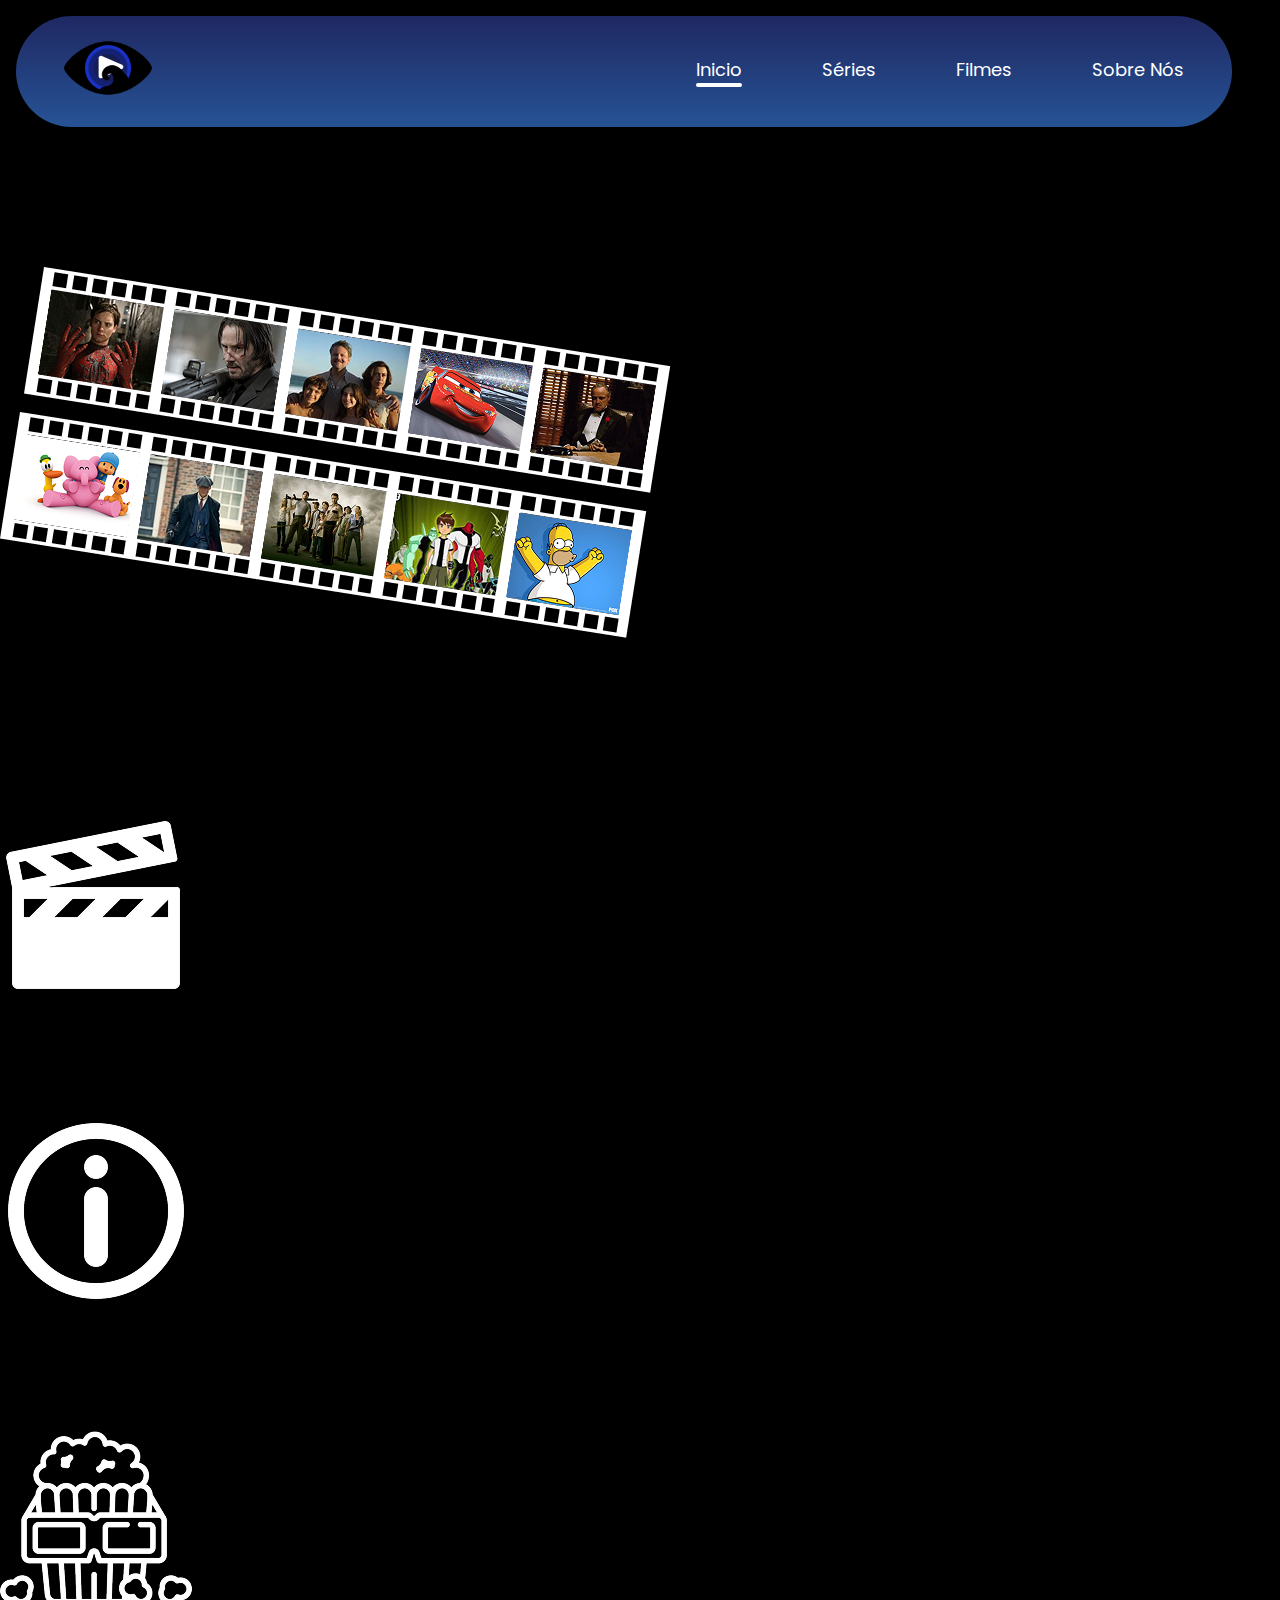
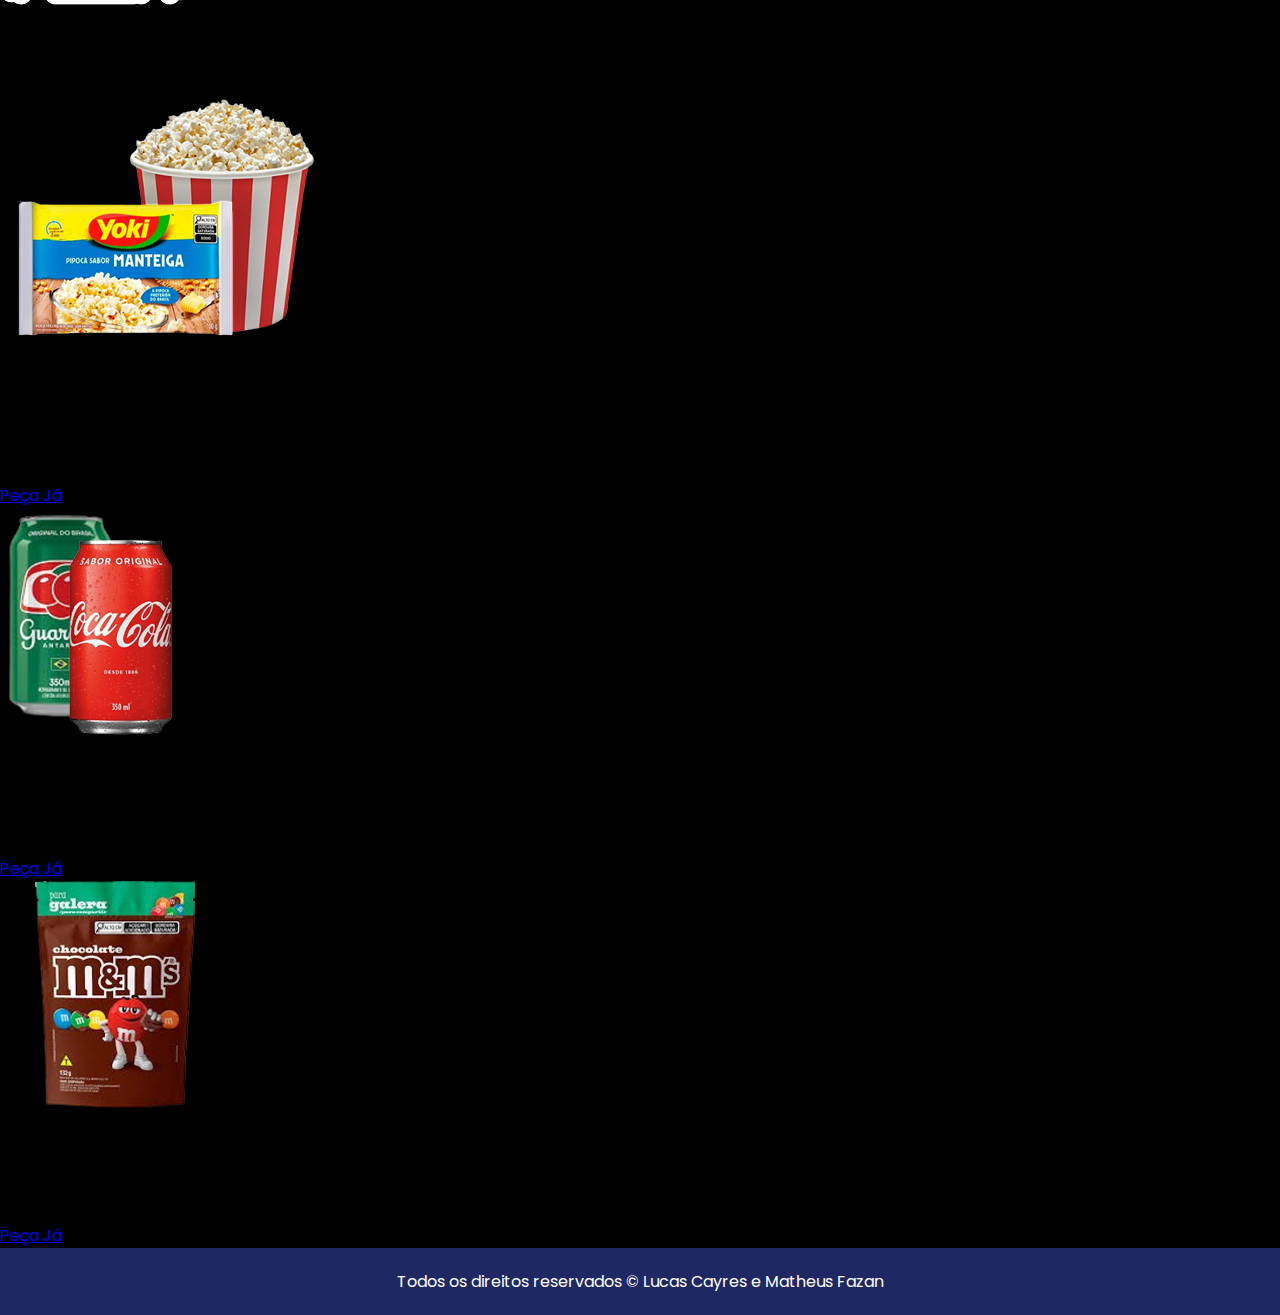
<file: index.html>
<!DOCTYPE html>
<html lang="pt-br">
<head>
    <meta charset="UTF-8">
    <meta name="viewport" content="width=device-width, initial-scale=1.0">
    <link rel="shortcut icon" type="image/x-icon" href="/assets/svg/logo_cayresFlix.svg">
    <link rel="stylesheet" href="assets/css/global.css">
    <link rel="stylesheet" href="assets/css/header.css">
    <link rel="stylesheet" href="assets/css/footer.css">
    <link rel="stylesheet" href="style.css">

    <title>Cayres Flix</title>
</head>
<body>
    <header>
        <a href="index.html">
            <img src="assets/svg/logo_cayresFlix.svg" alt="Logo">
        </a>
        <nav>
            <ul>
                <li>
                    <a href="index.html">Inicio</a>
                    <div></div>
                </li>
                <li>
                    <a href="series/catalagoSeries.html">Séries</a>
                </li>
                <li>
                    <a href="filmes/catalagoFilmes.html">Filmes</a>
                </li>
                <li>
                    <a href="sobreNos/sobreNos.html">Sobre Nós</a>
                </li>
            </ul>
        </nav>
    </header>
    <main>
        <article id="principal-incio">
            <div>
                <h1>Cayres Flix</h1>
                <p>Esteja submerso nas melhores informações sobre o seus filmes favoritos, e eleve a sua experiência para outro nível.</p>
            </div>
            <img src="assets/img/inicio/principal-incio.png" alt="Imagem de catalago">
        </article>
        <article id="saiba-sobre">
            <div>
                <h2>Saiba Sobre</h2>
            </div>
            <div id="cards-saiba-sobre">
                <section>
                    <h3>Melhores Filmes</h3>
                    <p>Tenha as informações mais relevantes dos seus filmes favoritos e mais assistidos.</p>
                    <img src="assets/img/inicio/melhores-filmes.png" alt="melhores-filmes">
                </section>
                <section>
                    <h3>Informações de Qualidade</h3>
                    <p>Fique por dentro de todas as informações que você precisa sobre os seus filmes favoritos.</p>
                    <img src="assets/img/inicio/informacao-qualidade.png" alt="informacao-qualidade">
                </section>
                <section>
                    <h3>Melhores Produtos</h3>
                    <p>Tenha as melhores recomendações de produtos para a melhor experiência possível.</p>
                    <img src="assets/img/inicio/melhores-produtos.png" alt="melhores-produtos">
                </section>
            </div>
        </article>
        <article id="produtos-recomendados">
            <div>
                <h2>Produtos Recomendados</h2>
            </div>
            <div id="cards-produtos-recomendados">
                <section>
                    <div>
                        <img src="assets/img/inicio/produto-pipoca.png" alt="produto-pipoca">
                    </div>
                        <h4>Pipoca - 100g</h4>
                        <p>R$4,79</p>
                        <a href="https://soudaki.com/shop/search/?q=pipoca" target="_blank">Peça Já</a>
                </section>
                <section>
                    <div>
                        <img src="assets/img/inicio/produto-refrigerante.png" alt="produto-refrigerante">
                    </div>
                        <h4>Refrigerante - 350ml</h4>
                        <p>R$3,79</p>
                        <a href="https://soudaki.com/shop/search/?q=refrigerante%20lata" target="_blank">Peça Já</a>
                </section>
                <section>
                    <div>
                        <img src="assets/img/inicio/produto-mem.png" alt="produto-mem">
                    </div>
                        <h4>M&M - 132g</h4>
                        <p>R$18,79</p>
                        <a href="https://soudaki.com/shop/search/?q=m&m" target="_blank">Peça Já</a>
                </section>
            </div>
        </article>
    </main>
    <footer>
        <p>Todos os direitos reservados © Lucas Cayres e Matheus Fazan</p> 
    </footer>
</body>
</html>
</file>
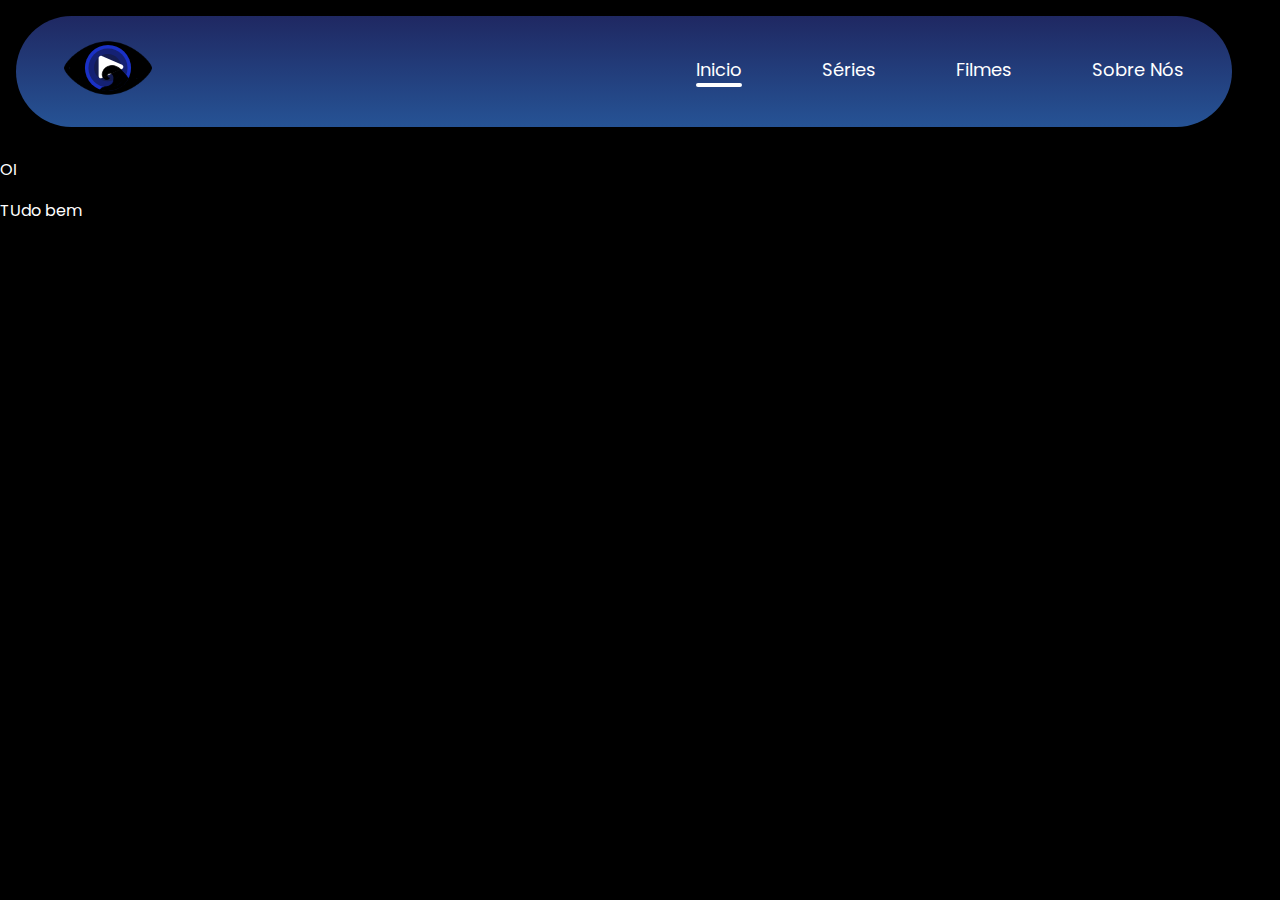
<file: filmes/calagoFilmes.html>
<!DOCTYPE html>
<html lang="pt-br">
<head>
    <meta charset="UTF-8">
    <meta name="viewport" content="width=device-width, initial-scale=1.0">
    
    <link rel="stylesheet" href="../assets/css/global.css">
    <link rel="stylesheet" href="../assets/css/header.css">


    <title>Filmes - Cayres Flix</title>
</head>
<body>
    <header>
        <a href="index.html">
            <img src="../assets/svg/logo_cayresFlix.svg" alt="">
        </a>
        <nav>
            <ul>
                <li>
                    <a href="index.html">Inicio</a>
                    <div></div>
                </li>
                <li>
                    <a href="">Séries</a>
                </li>
                <li>
                    <a href="">Filmes</a>
                </li>
                <li>
                    <a href="">Sobre Nós</a>
                </li>
            </ul>
        </nav>
    </header>
    <div><p style="color: white;">OI</p></div>
    <div><p style="color: white;">TUdo bem</p></div>
</body>
</html>
</file>
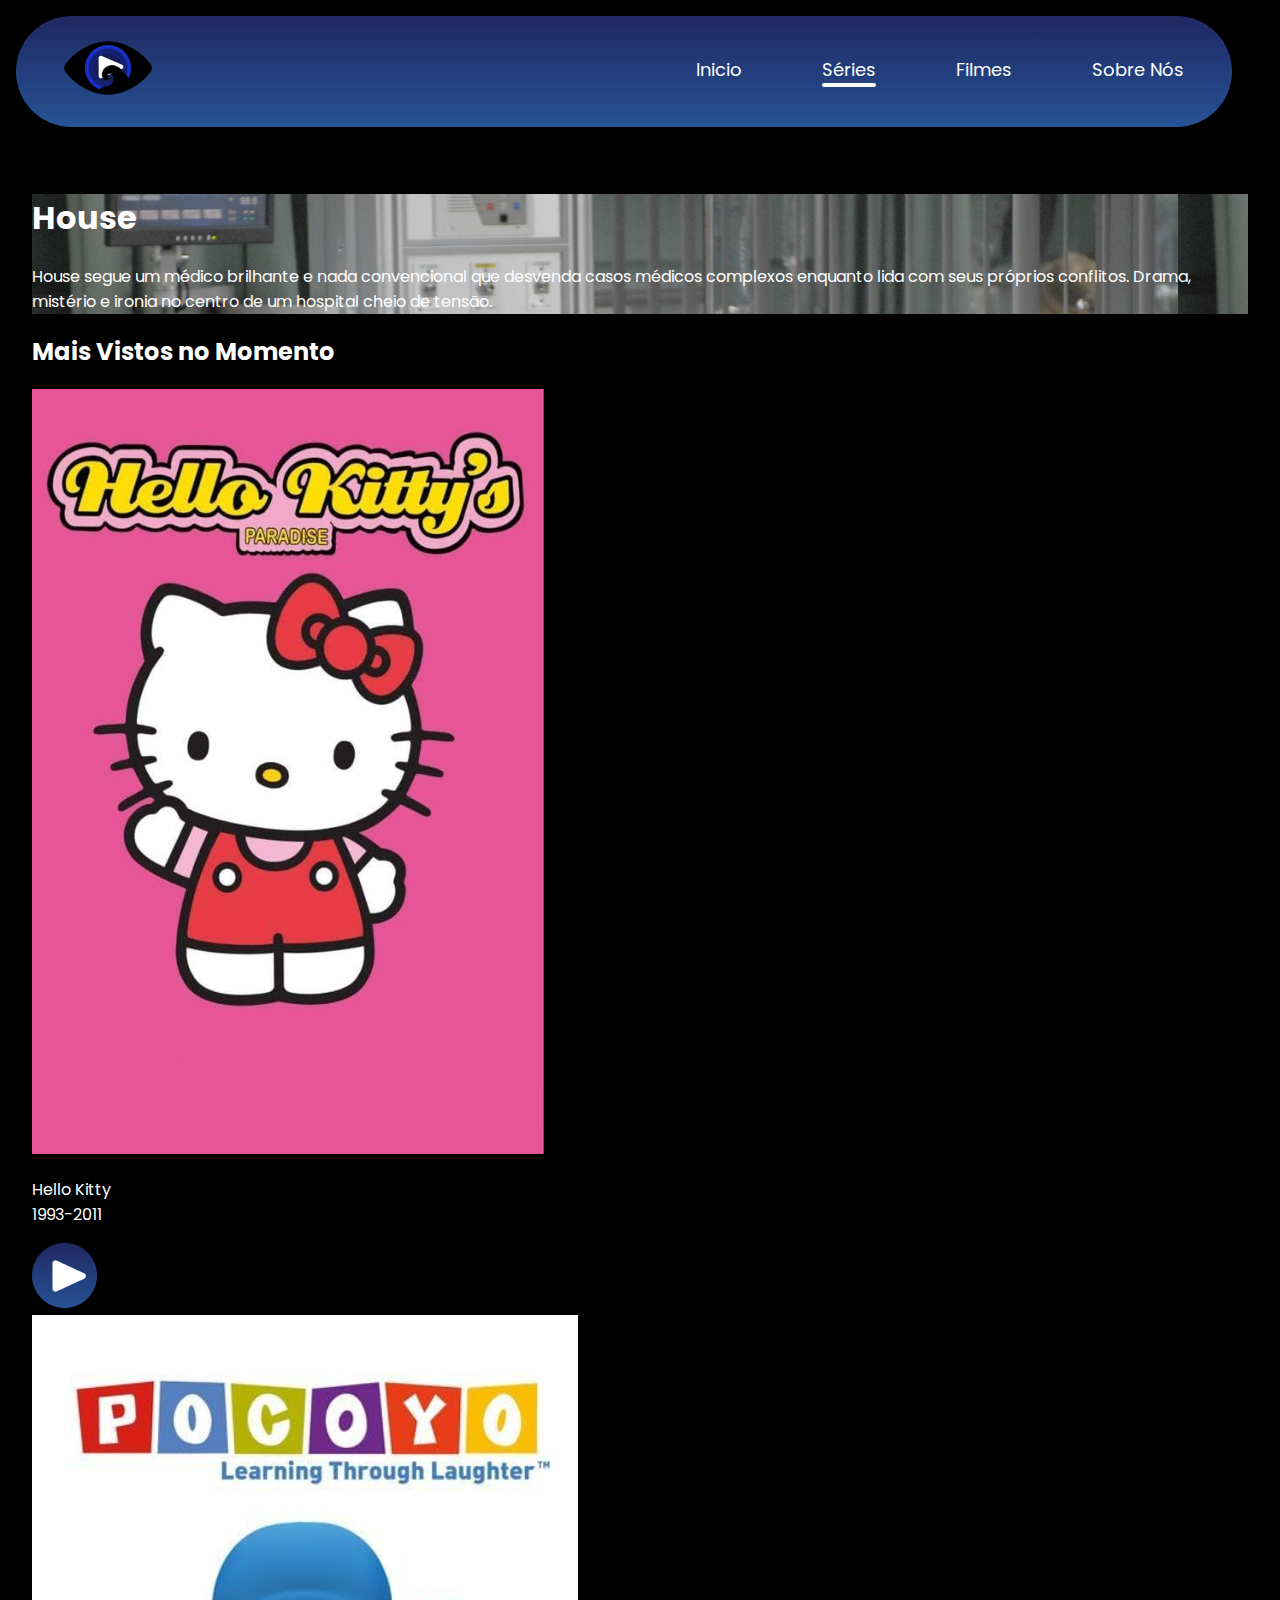
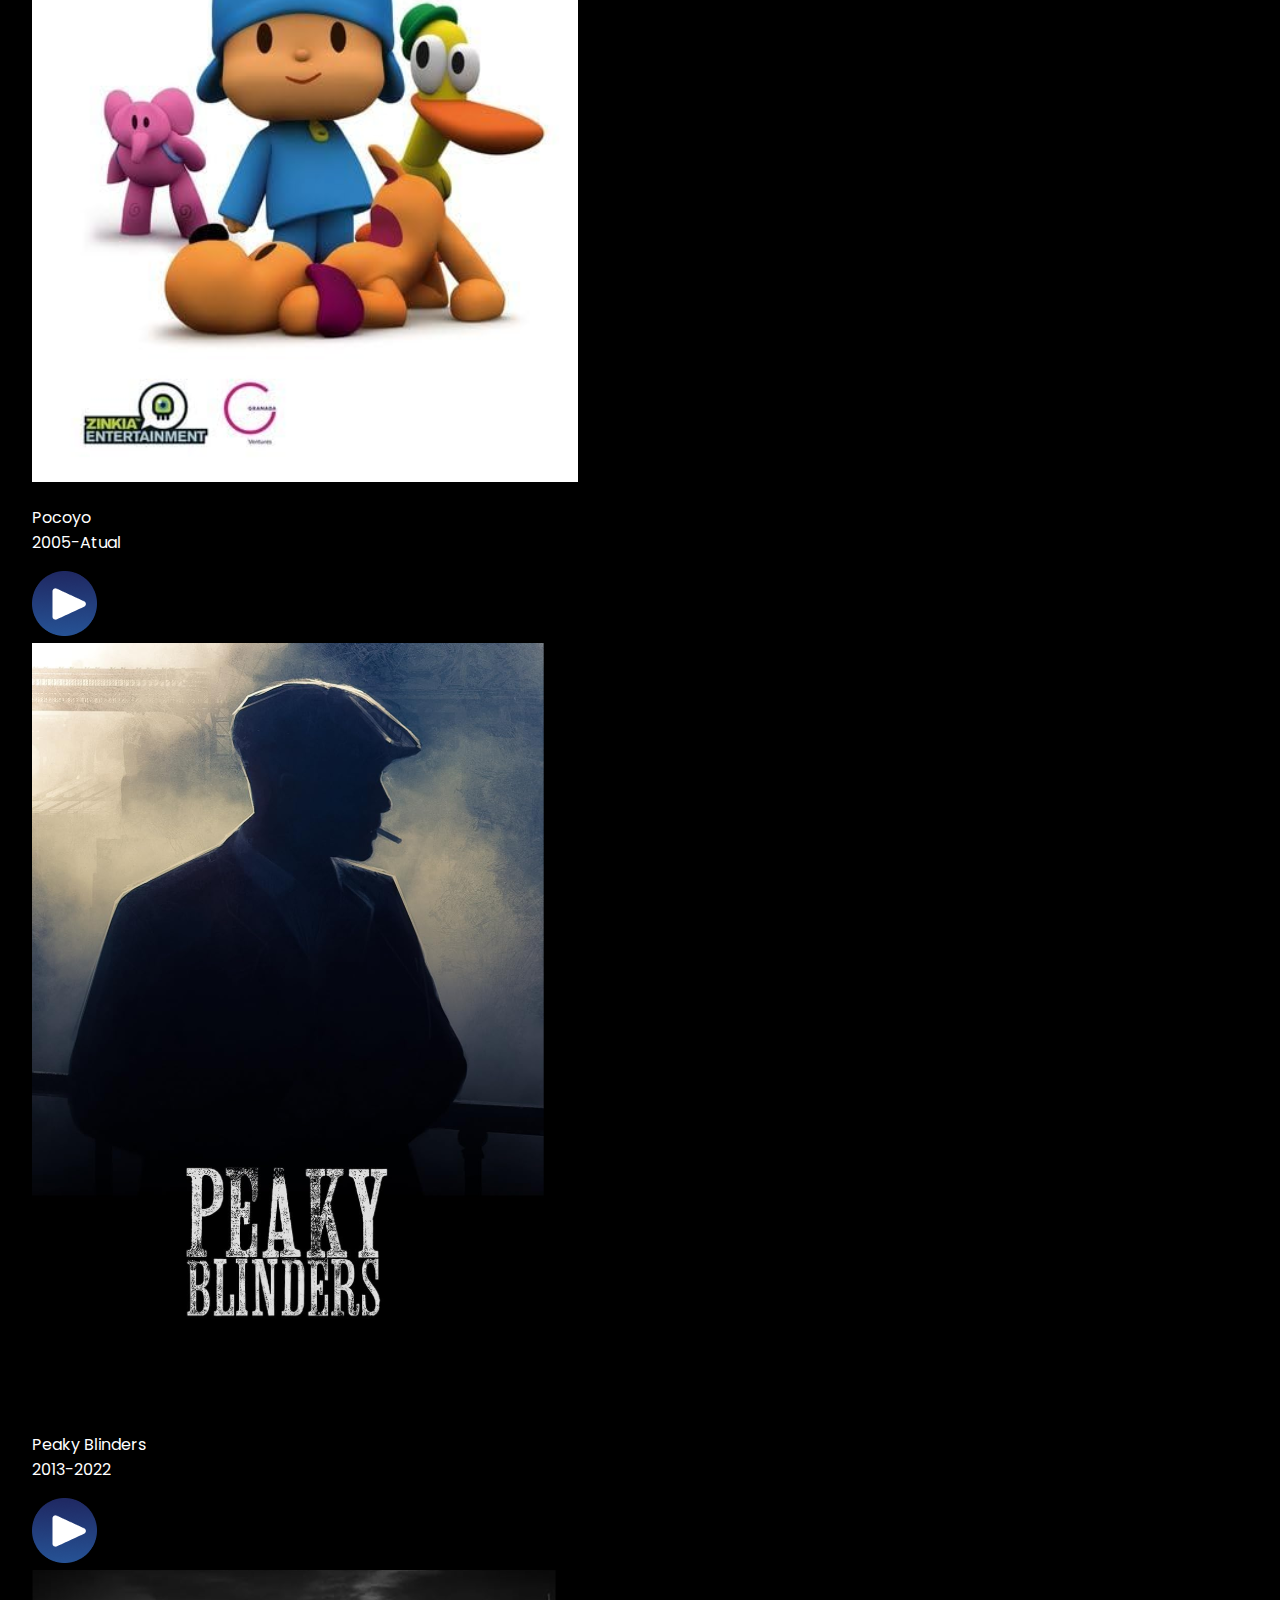
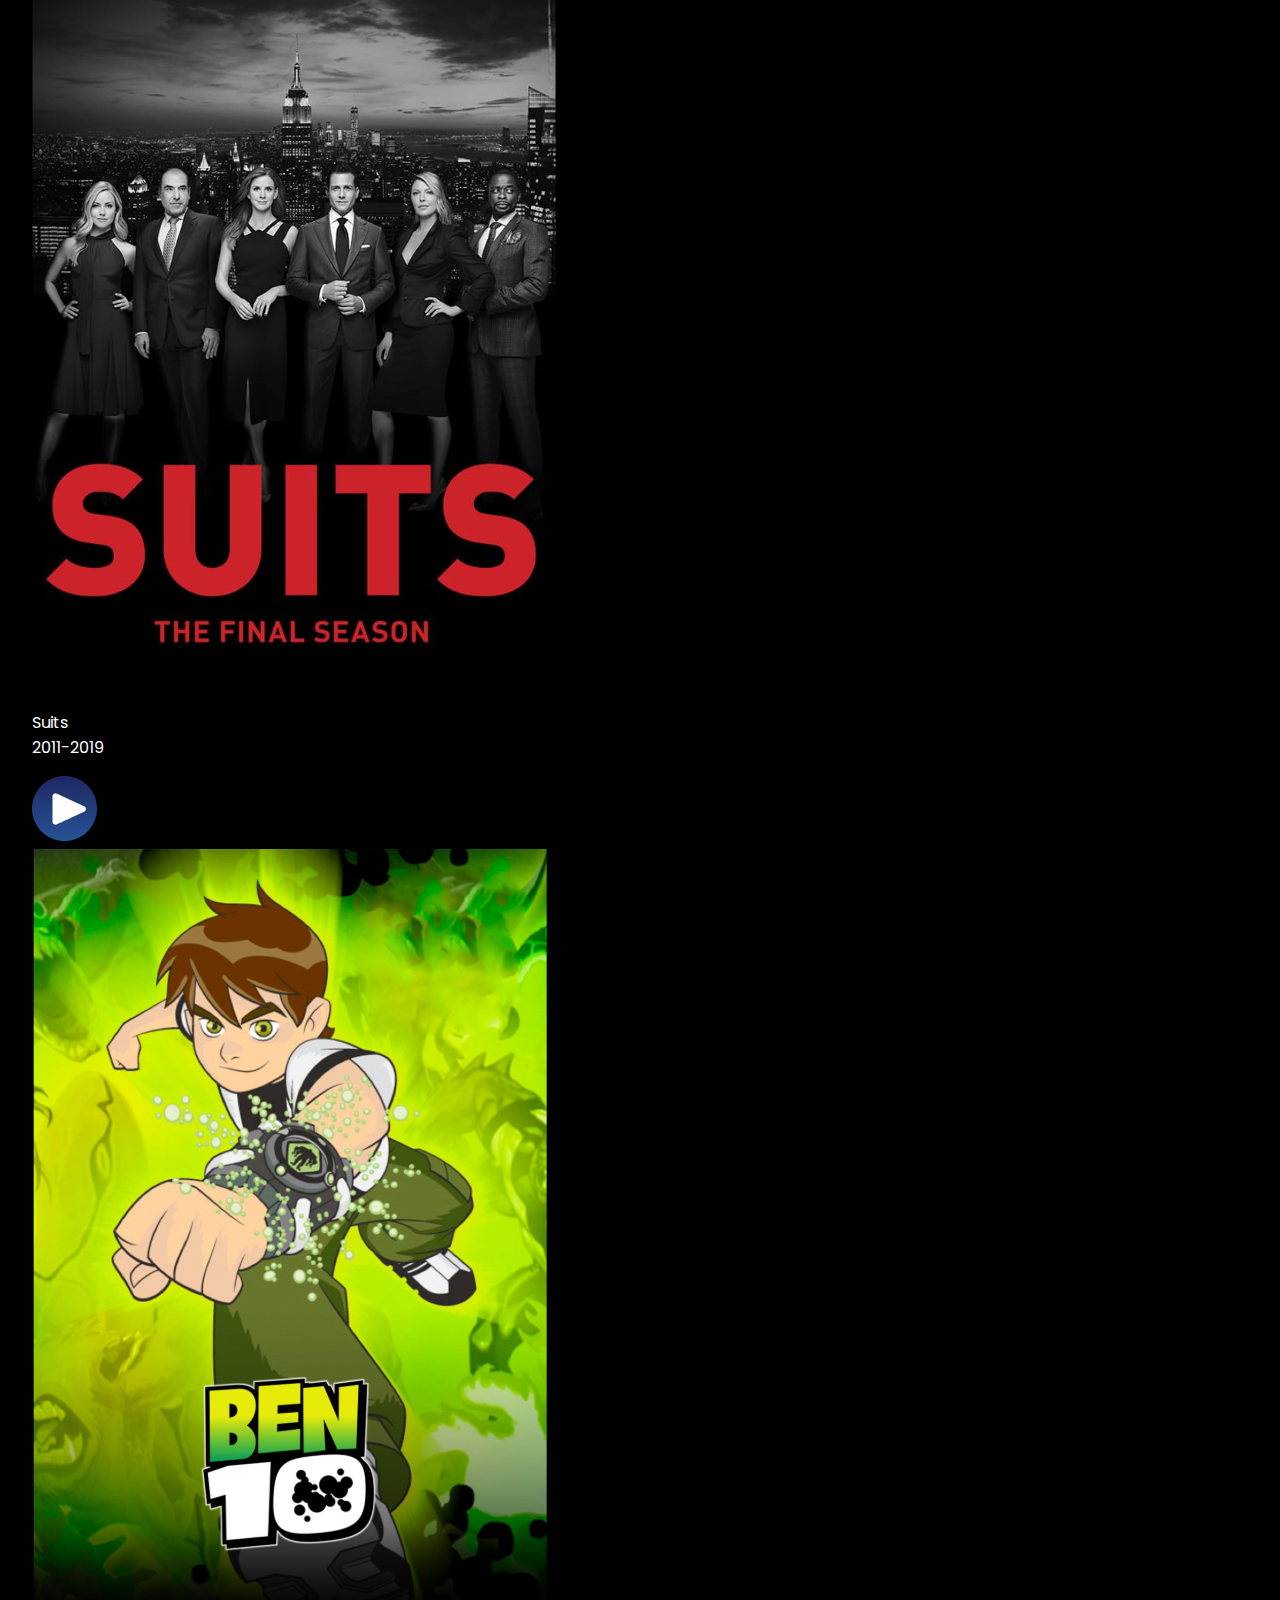
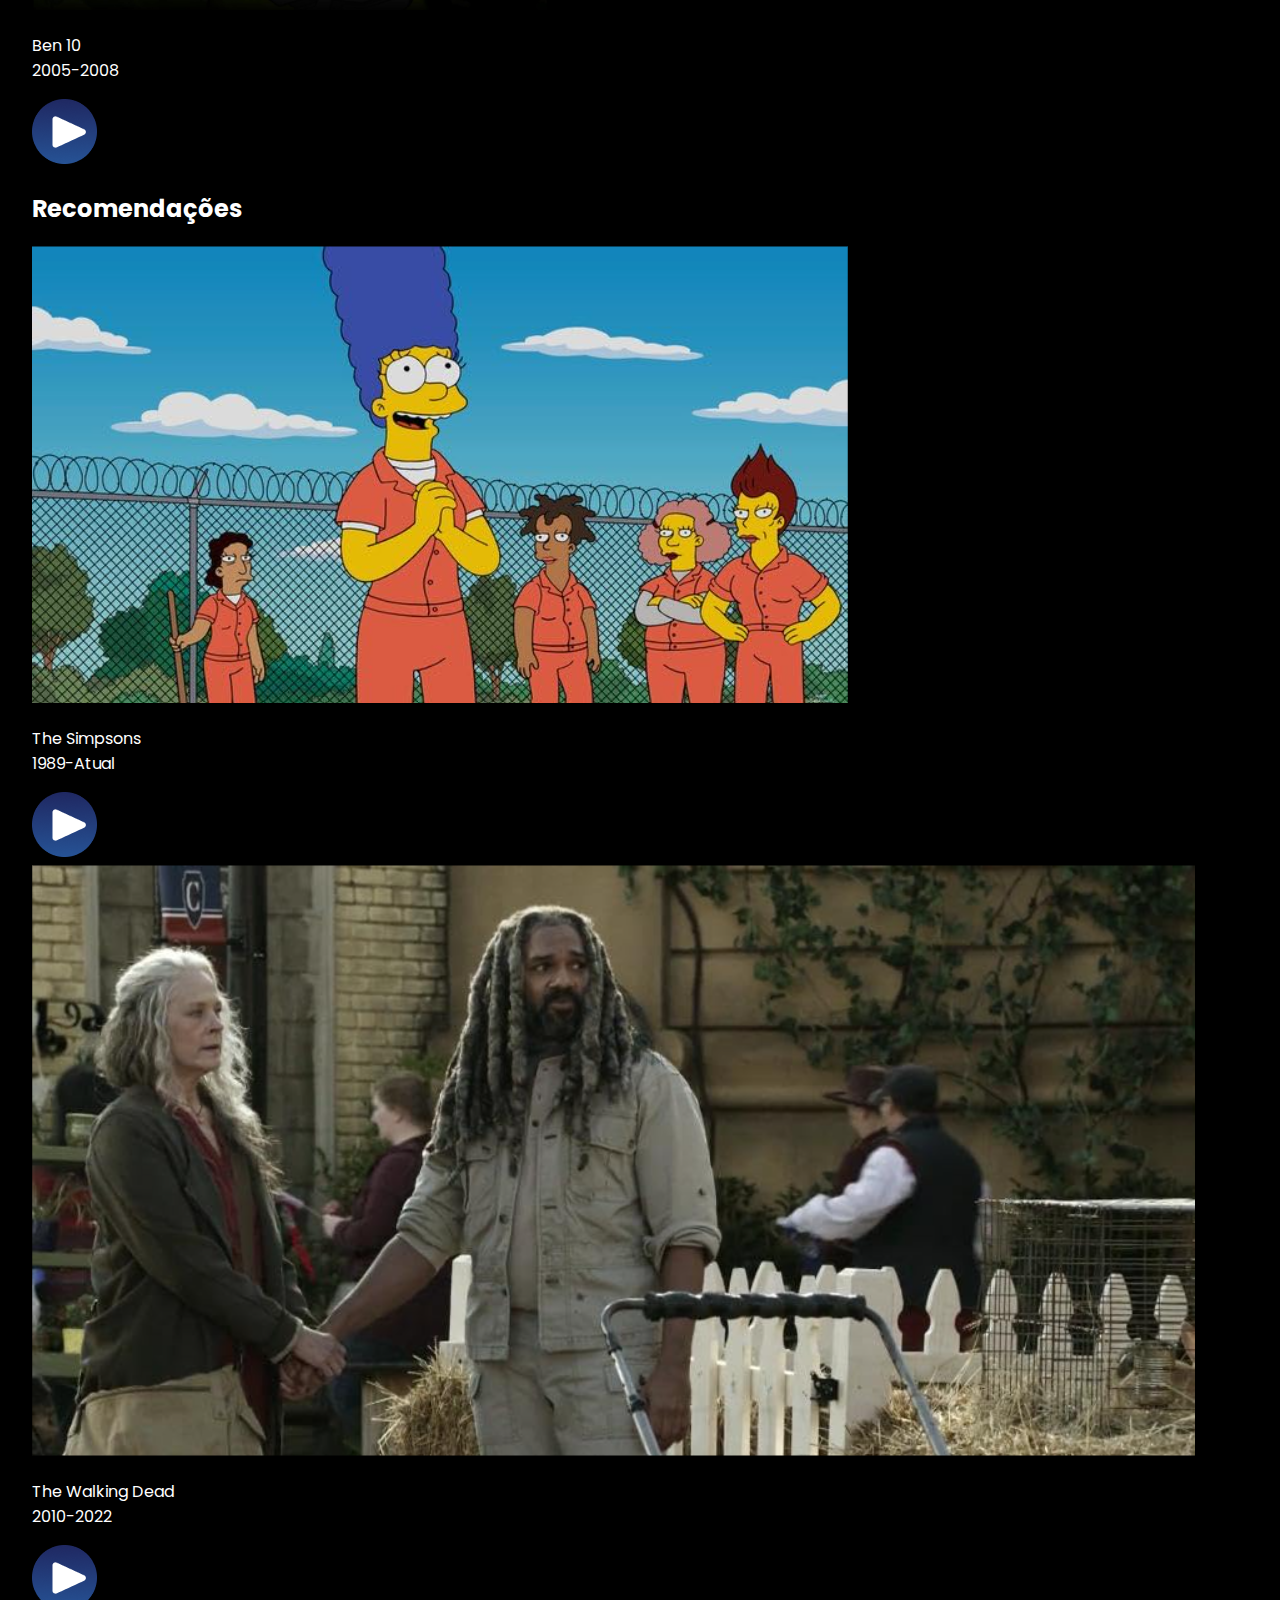
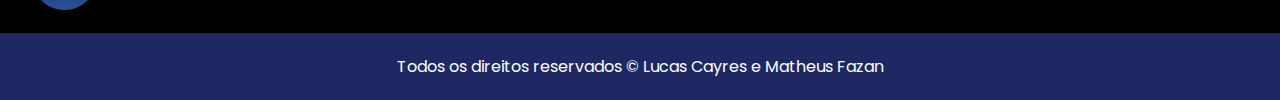
<file: series/catalagoSeries.html>
<!DOCTYPE html>
<html lang="pt-br">
<head>
    <meta charset="UTF-8">
    <meta name="viewport" content="width=device-width, initial-scale=1.0">
    <link rel="shortcut icon" type="image/x-icon" href="/assets/svg/logo_cayresFlix.svg">
    <link rel="stylesheet" href="../assets/css/global.css">
    <link rel="stylesheet" href="../assets/css/header.css">
    <link rel="stylesheet" href="../assets/css/footer.css">
    <link rel="stylesheet" href="../assets/css/catalogosStyle.css">

    <title>Séries - Cayres Flix</title>
</head>
<body>

    <header>
        <a href="../index.html">
            <img src="../assets/svg/logo_cayresFlix.svg" alt="">
        </a>
        <nav>
            <ul>
                <li><a href="../index.html">Inicio</a></li>
                <li><a href="../series/catalagoSeries.html">Séries</a><div></div></li>
                <li><a href="../filmes/catalagoFilmes.html">Filmes</a></li>
                <li><a href="../sobreNos/sobreNos.html">Sobre Nós</a></li>
            </ul>
        </nav>
    </header>

    <main>

        <a href="seriePrincipal.html">
            <section class="hero" style="background-image: url('../assets/img/series/House.png');">
                <div class="hero-content">
                    <h1>House</h1>
                    <p>House segue um médico brilhante e nada convencional que desvenda casos médicos complexos enquanto lida com seus próprios conflitos. Drama, mistério e ironia no centro de um hospital cheio de tensão.
                    </p>
                </div>
            </section>
        </a>
        

        
        <h2 class="sec-title">Mais Vistos no Momento</h2>

        <section class="grid-cards">

            <div class="card">
                <div class="thumb">
                    <img src="../assets/img/series/HelloKity.png" alt="Filme 1">
                </div>
                <p class="nome">Hello Kitty<br><span>1993-2011</span></p>
                <a target="_blank" href="https://www.imdb.com/pt/title/tt4663952/?ref_=nv_sr_srsg_4_tt_8_nm_0_in_0_q_hello%2520ki" class="play">
                    <img src="../assets/img/play.png" alt="Play">
                </a>
            </div>

            <div class="card">
                <div class="thumb">
                    <img src="../assets/img/series/Pocoyo.png" alt="Filme 2">
                </div>
                <p class="nome">Pocoyo<br><span>2005-Atual</span></p>
                <a target="_blank" href="https://www.imdb.com/pt/title/tt0487849/?ref_=fn_t_1" class="play">
                    <img src="../assets/img/play.png" alt="Play">
                </a>
            </div>

            <div class="card">
                <div class="thumb">
                    <img src="../assets/img/series/PeakyBlinders.png" alt="Filme 3">
                </div>
                <p class="nome">Peaky Blinders<br><span>2013-2022</span></p>
                <a target="_blank" href="https://www.imdb.com/pt/title/tt2442560/?ref_=nv_sr_srsg_0_tt_8_nm_0_in_0_q_peaky" class="play">
                    <img src="../assets/img/play.png" alt="Play">
                </a>
            </div>

            <div class="card">
                <div class="thumb">
                    <img src="../assets/img/series/Suits.png" alt="Filme 4">
                </div>
                <p class="nome">Suits<br><span>2011-2019</span></p>
                <a target="_blank" href="https://www.imdb.com/pt/title/tt1632701/?ref_=nv_sr_srsg_0_tt_7_nm_1_in_0_q_suits" class="play">
                    <img src="../assets/img/play.png" alt="Play">
                </a>
            </div>

            <div class="card">
                <div class="thumb">
                    <img src="../assets/img/series/Ben10.png" alt="Filme 5">
                </div>
                <p class="nome">Ben 10<br><span>2005-2008</span></p>
                <a target="_blank" href="https://www.imdb.com/pt/title/tt0760437/?ref_=nv_sr_srsg_0_tt_8_nm_0_in_0_q_Ben%252010" class="play">
                    <img src="../assets/img/play.png" alt="Play">
                </a>
            </div>

        </section>

        
        <h2 class="sec-title">Recomendações</h2>

        <section class="grid-recomend">

            <div class="card-big">
                <div class="thumb-big">
                    <img src="../assets/img/series/Simpsons.png" alt="Recomendação 1">
                </div>
                <p class="nome">The Simpsons<br><span>1989-Atual</span></p>
                <a target="_blank" href="https://www.imdb.com/pt/title/tt0096697/?ref_=nv_sr_srsg_0_tt_8_nm_0_in_0_q_The%2520sim" class="play">
                    <img src="../assets/img/play.png" alt="Play">
                </a>
            </div>

            <div class="card-big">
                <div class="thumb-big">
                    <img src="../assets/img/series/TheWalkingDead.png" alt="Recomendação 2">
                </div>
                <p class="nome">The Walking Dead<br><span>2010-2022</span></p>
                <a target="_blank" href="https://www.imdb.com/pt/title/tt1520211/?ref_=nv_sr_srsg_0_tt_7_nm_1_in_0_q_the%2520wa" class="play">
                    <img src="../assets/img/play.png" alt="Play">   
                </a>
            </div>

        </section>

    </main>

    <footer>
        <p>Todos os direitos reservados © Lucas Cayres e Matheus Fazan</p>
    </footer>

</body>
</html>
</file>
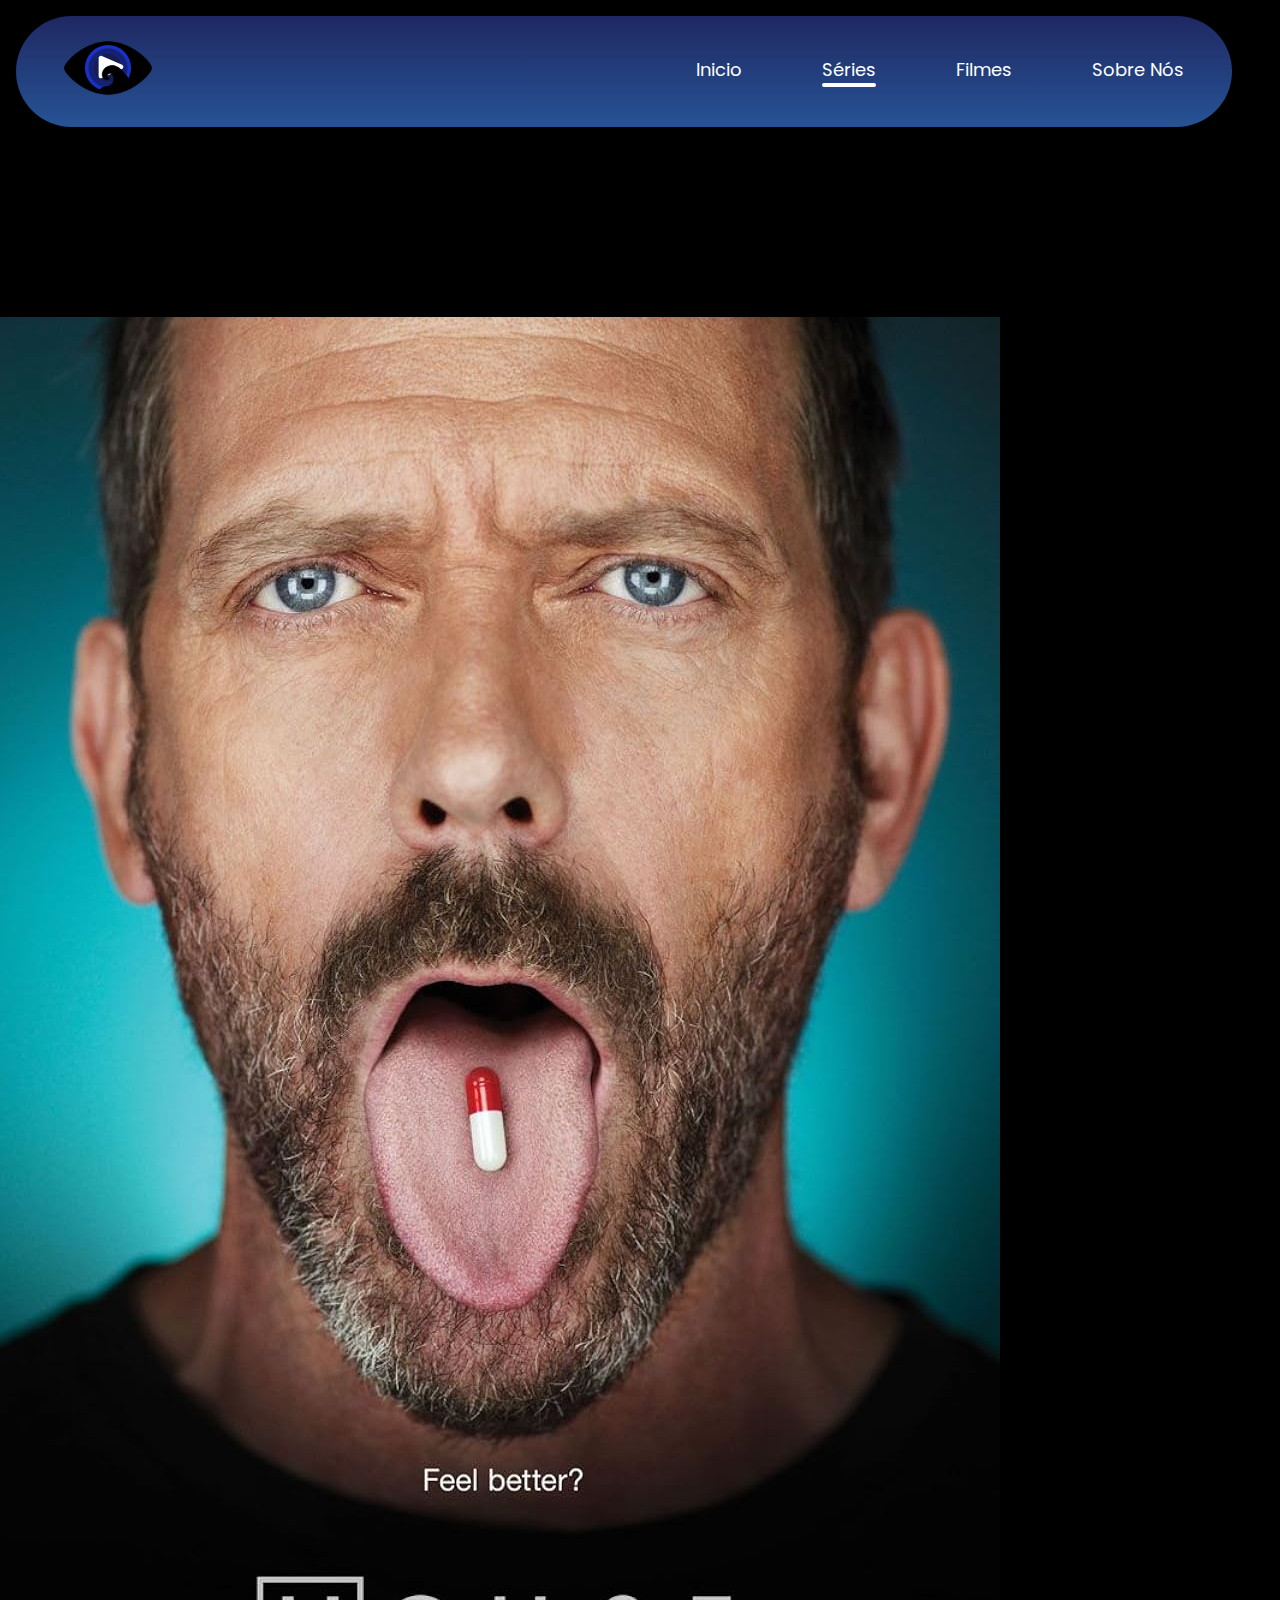
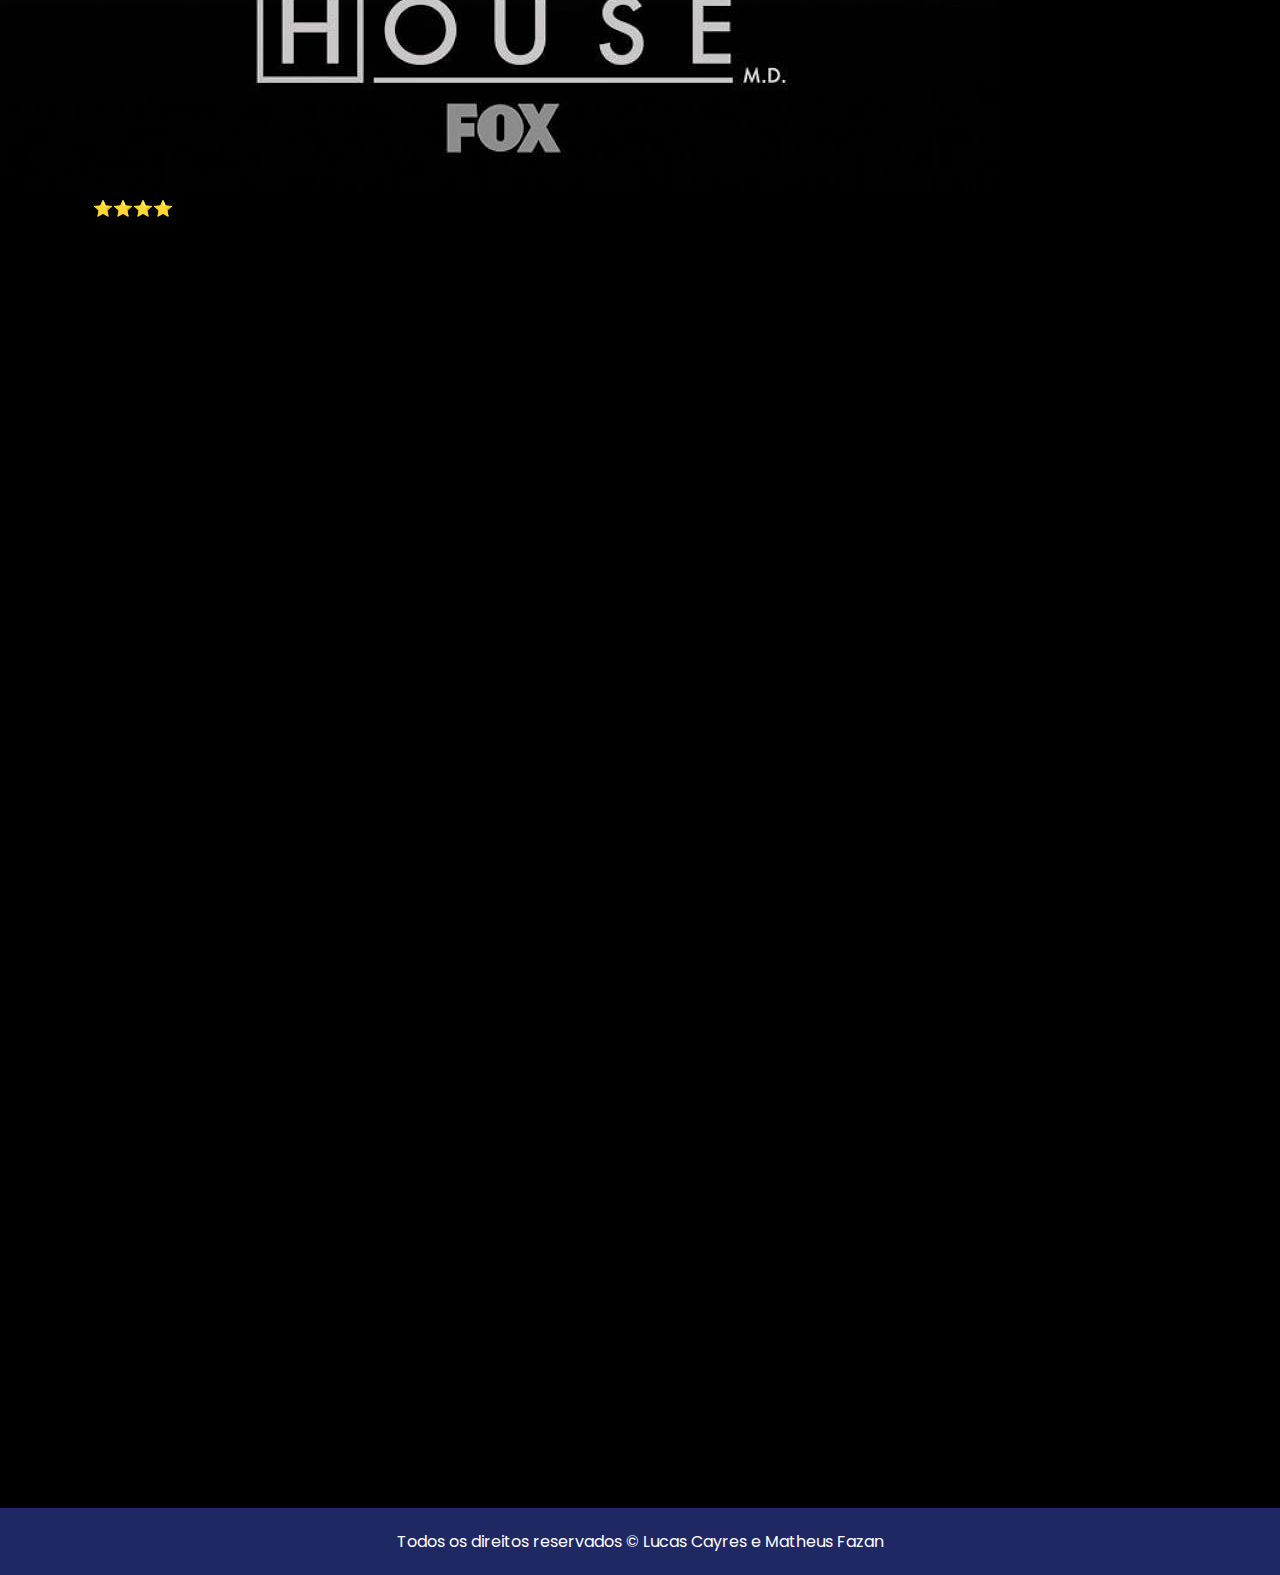
<file: series/seriePrincipal.html>
<!DOCTYPE html>
<html lang="pt-BR">
<head>
    <meta charset="UTF-8">
    <meta name="viewport" content="width=device-width, initial-scale=1.0">
    <title>Série Principal</title>
    <link rel="stylesheet" href="../assets/css/global.css">
    <link rel="stylesheet" href="../assets/css/header.css">
    <link rel="stylesheet" href="../assets/css/footer.css">
    <link rel="stylesheet" href="../assets/css/pincipaisStyle.css">
</head>
<body>
    <header>
        <a href="../index.html">
            <img src="../assets/svg/logo_cayresFlix.svg" alt="">
        </a>
        <nav>
            <ul>
                <li><a href="../index.html">Inicio</a></li>
                <li><a href="../series/catalagoSeries.html">Séries</a><div></div></li>
                <li><a href="../filmes/catalagoFilmes.html">Filmes</a></li>
                <li><a href="../sobreNos/sobreNos.html">Sobre Nós</a></li>
            </ul>
        </nav>
    </header>

    <main>
        <section class="serie-hero">
            <div class="serie-info">
                <h1>Série Principal</h1>
                <p>
                    A série acompanha a vida do médico Gregory House (Hugh Laurie), antissocial, viciado em analgésicos, 
                    espirituoso e arrogante, que tem apenas metade do músculo na perna direita. Ele e sua equipe 
                    de médicos tentam curar doenças complexas e raras de pessoas comuns muito doentes nos Estados 
                    Unidos da América.
                </p>
            </div>
            <div class="serie-poster">
                <img src="../assets/img/series/banner-DrHouse.jpg" alt="" class="placeholder-image">
            </div>
        </section>

        <section class="serie-details">
            <div class="detail-item">
                <strong>Nota:</strong> (4,3) 
                <span class="stars">⭐⭐⭐⭐</span>
            </div>
            <div class="detail-item">
                <strong>Temporadas:</strong> 8 temporadas
            </div>
            <div class="detail-item">
                <strong>Disponível em:</strong> Netflix, Prime Video, HBO Max
            </div>
            <div class="detail-item">
                <strong>Episódios:</strong> 177 episódios
            </div>
            <div class="detail-item">
                <strong>Publicação:</strong> 16 de novembro de 2004
            </div>
            <div class="detail-item">
                <strong>Diretor:</strong> David Shore
            </div>
            <div class="detail-item">
                <strong>Studio:</strong> Universal Media Studios
            </div>
        </section>

        <section class="trailer-section">
            <iframe class="trailer-placeholder" width="560" height="315" src="https://www.youtube.com/embed/MczMB8nU1sY?si=wbWUo3LLi6yuUAtS" title="YouTube video player" frameborder="0" allow="accelerometer; autoplay; clipboard-write; encrypted-media; gyroscope; picture-in-picture; web-share" referrerpolicy="strict-origin-when-cross-origin" allowfullscreen></iframe>
        </section>

        <section class="atores-section">
            <h2>Atores</h2>
            <div class="atores-grid">
                <div class="ator-card">
                    <div class="ator-image">
                        <p>Imagem do<br>Ator</p>
                    </div>
                    <p class="ator-nome">Nome real</p>
                    <p class="ator-personagem">Personagem</p>
                </div>
                <div class="ator-card">
                    <div class="ator-image">
                        <p>Imagem do<br>Ator</p>
                    </div>
                    <p class="ator-nome">Nome real</p>
                    <p class="ator-personagem">Personagem</p>
                </div>
                <div class="ator-card">
                    <div class="ator-image">
                        <p>Imagem do<br>Ator</p>
                    </div>
                    <p class="ator-nome">Nome real</p>
                    <p class="ator-personagem">Personagem</p>
                </div>
                <div class="ator-card">
                    <div class="ator-image">
                        <p>Imagem do<br>Ator</p>
                    </div>
                    <p class="ator-nome">Nome real</p>
                    <p class="ator-personagem">Personagem</p>
                </div>
                <div class="ator-card">
                    <div class="ator-image">
                        <p>Imagem do<br>Ator</p>
                    </div>
                    <p class="ator-nome">Nome real</p>
                    <p class="ator-personagem">Personagem</p>
                </div>
            </div>
        </section>
    </main>

    <footer>
        <p>Todos os direitos reservados © Lucas Cayres e Matheus Fazan</p>
    </footer>
</body>
</html>
</file>
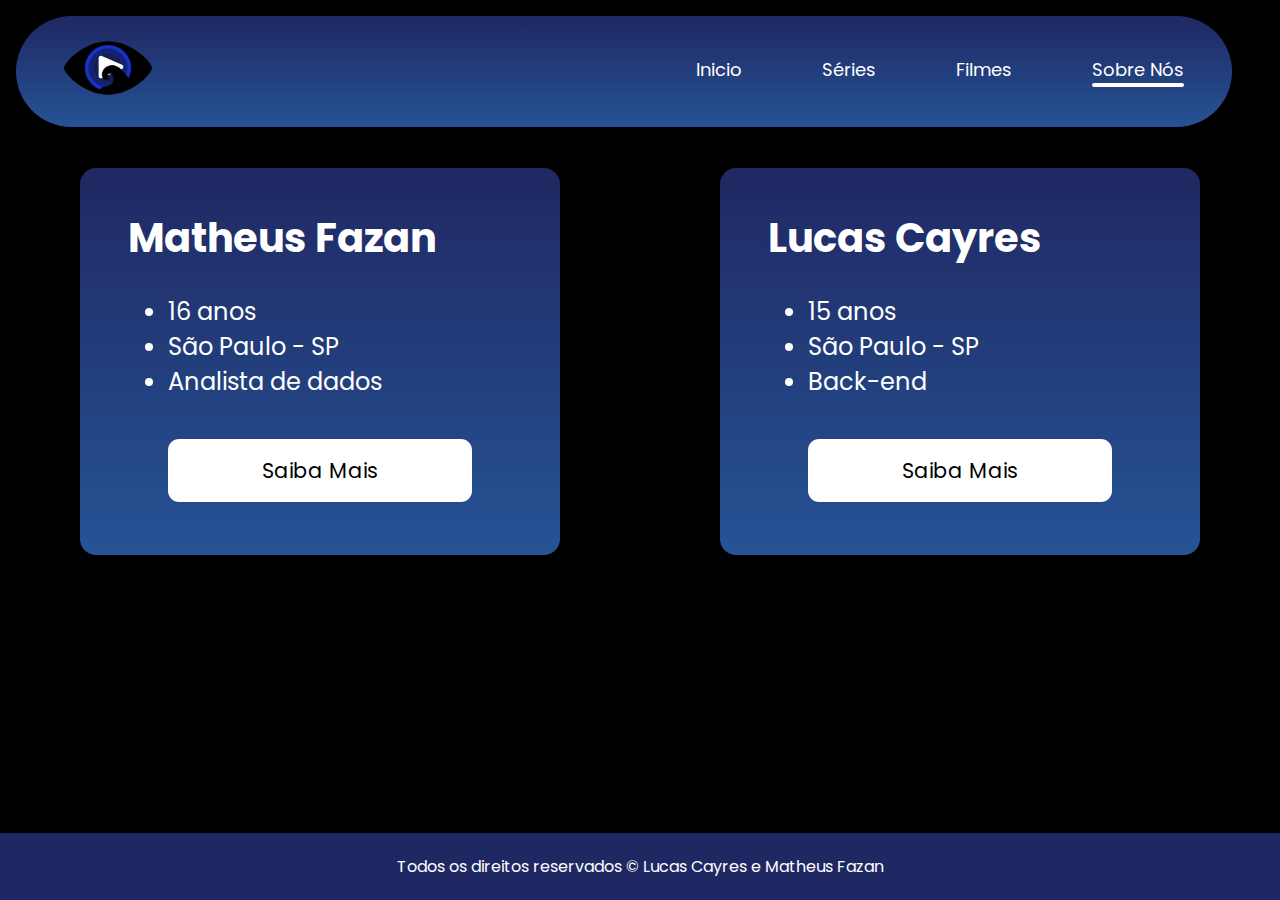
<file: sobreNos/sobreNos.html>
<!DOCTYPE html>
<html lang="pt-br">
<head>
    <meta charset="UTF-8">
    <meta name="viewport" content="width=device-width, initial-scale=1.0">
    
    <link rel="stylesheet" href="../assets/css/global.css">
    <link rel="stylesheet" href="../assets/css/header.css">
    <link rel="stylesheet" href="../assets/css/footer.css">
    <link rel="stylesheet" href="../assets//css/sobreNosStyle.css">

    <title>Cayres Flix</title>
</head>
<body>
    <header>
        <a href="index.html">
            <img src="../assets/svg/logo_cayresFlix.svg" alt="">
        </a>
        <nav>
            <ul>
                <li>
                    <a href="../index.html">Inicio</a>
                </li>
                <li>
                    <a href="../series/catalagoSeries.html">Séries</a>
                </li>
                <li>
                    <a href="../filmes/catalagoFilmes.html">Filmes</a>
                </li>
                <li>
                    <a href="sobreNos.html">Sobre Nós</a>
                    <div></div>
                </li>
            </ul>
        </nav>
    </header>
    <article>
        <section>
            <h1>Matheus Fazan</h1>
            <ul>
                <li>16 anos</li>
                <li>São Paulo - SP</li>
                <li>Analista de dados</li>
            </ul>
            <a href="">
                Saiba Mais
            </a>
        </section>
        <section>
            <h1>Lucas Cayres</h1>
            <div>  
                <ul>
                    <li>15 anos</li>
                    <li>São Paulo - SP</li>
                    <li>Back-end</li>
                </ul>
                <a href="sobreNos.html">
                    Saiba Mais
                </a>
            </div>
        </section>
    </article>
    <footer>
        <p>Todos os direitos reservados © Lucas Cayres e Matheus Fazan</p> 
    </footer>
</body>
</html>
</file>
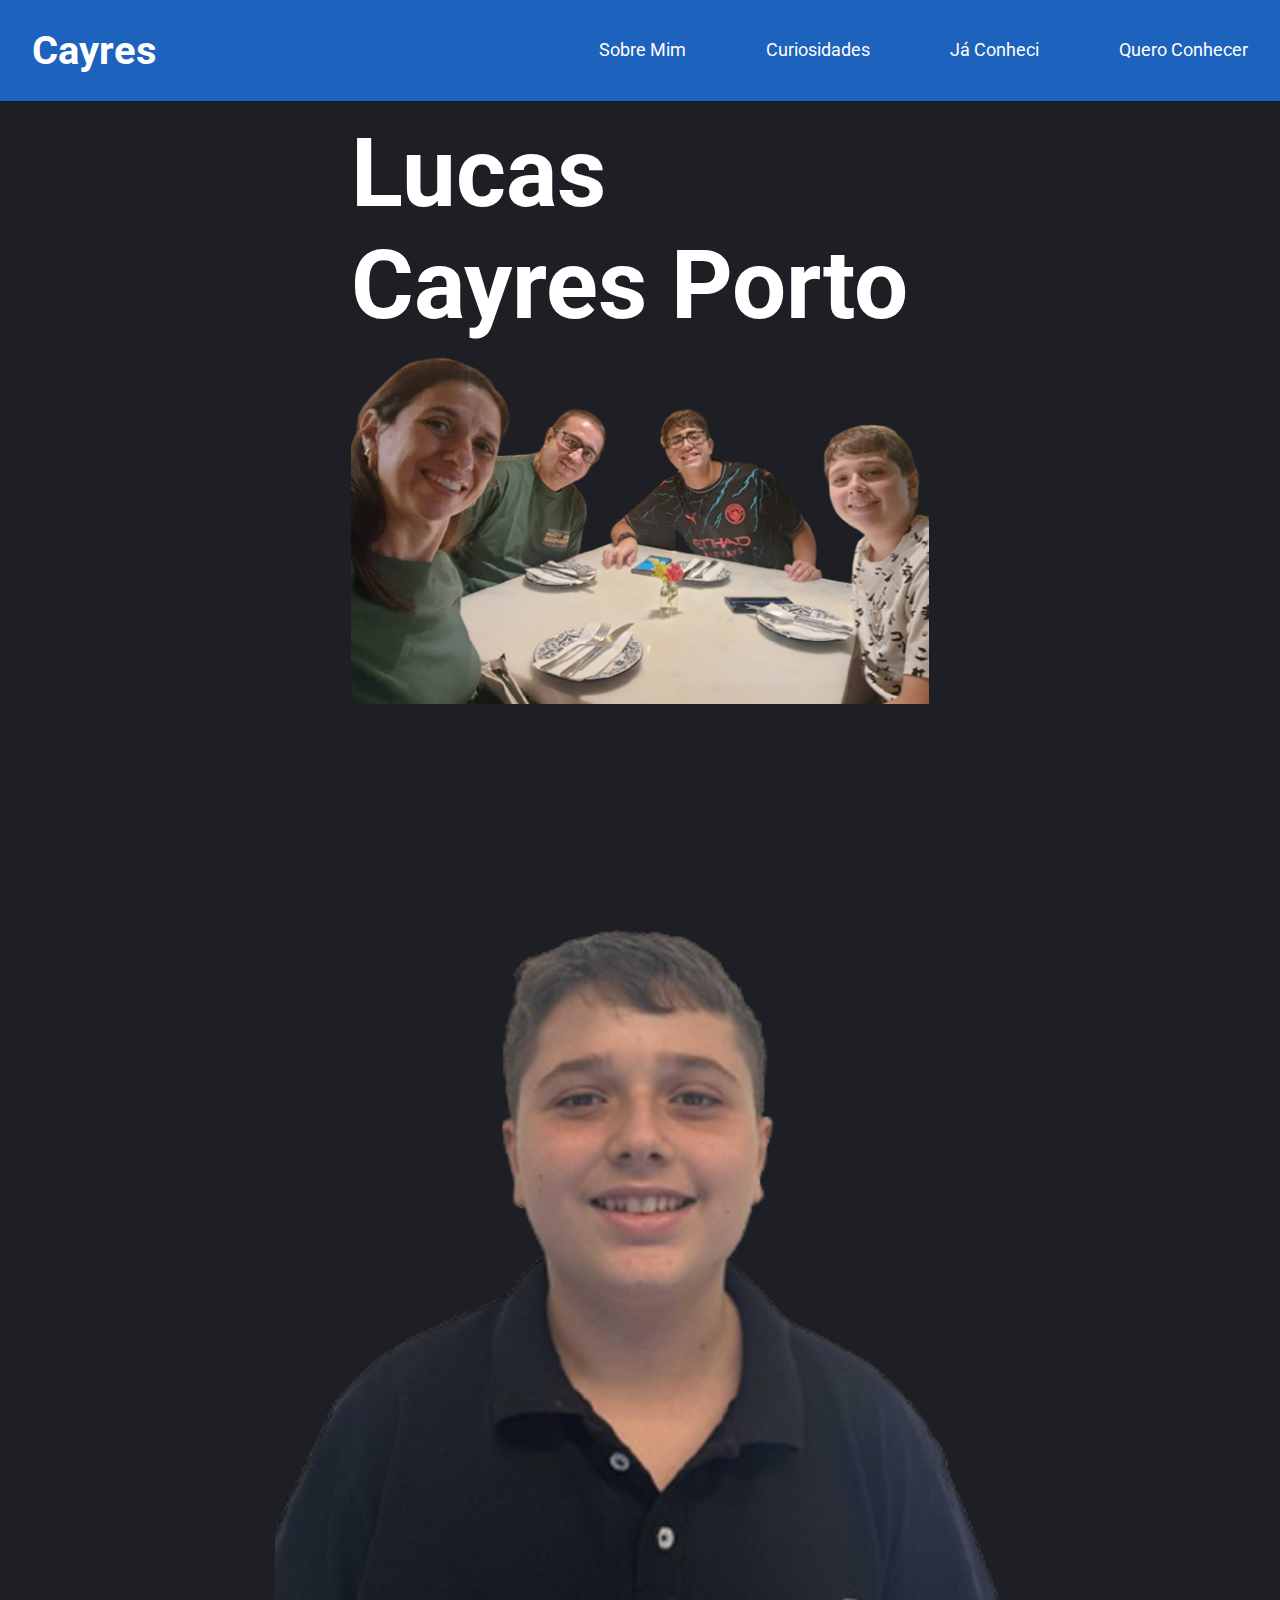
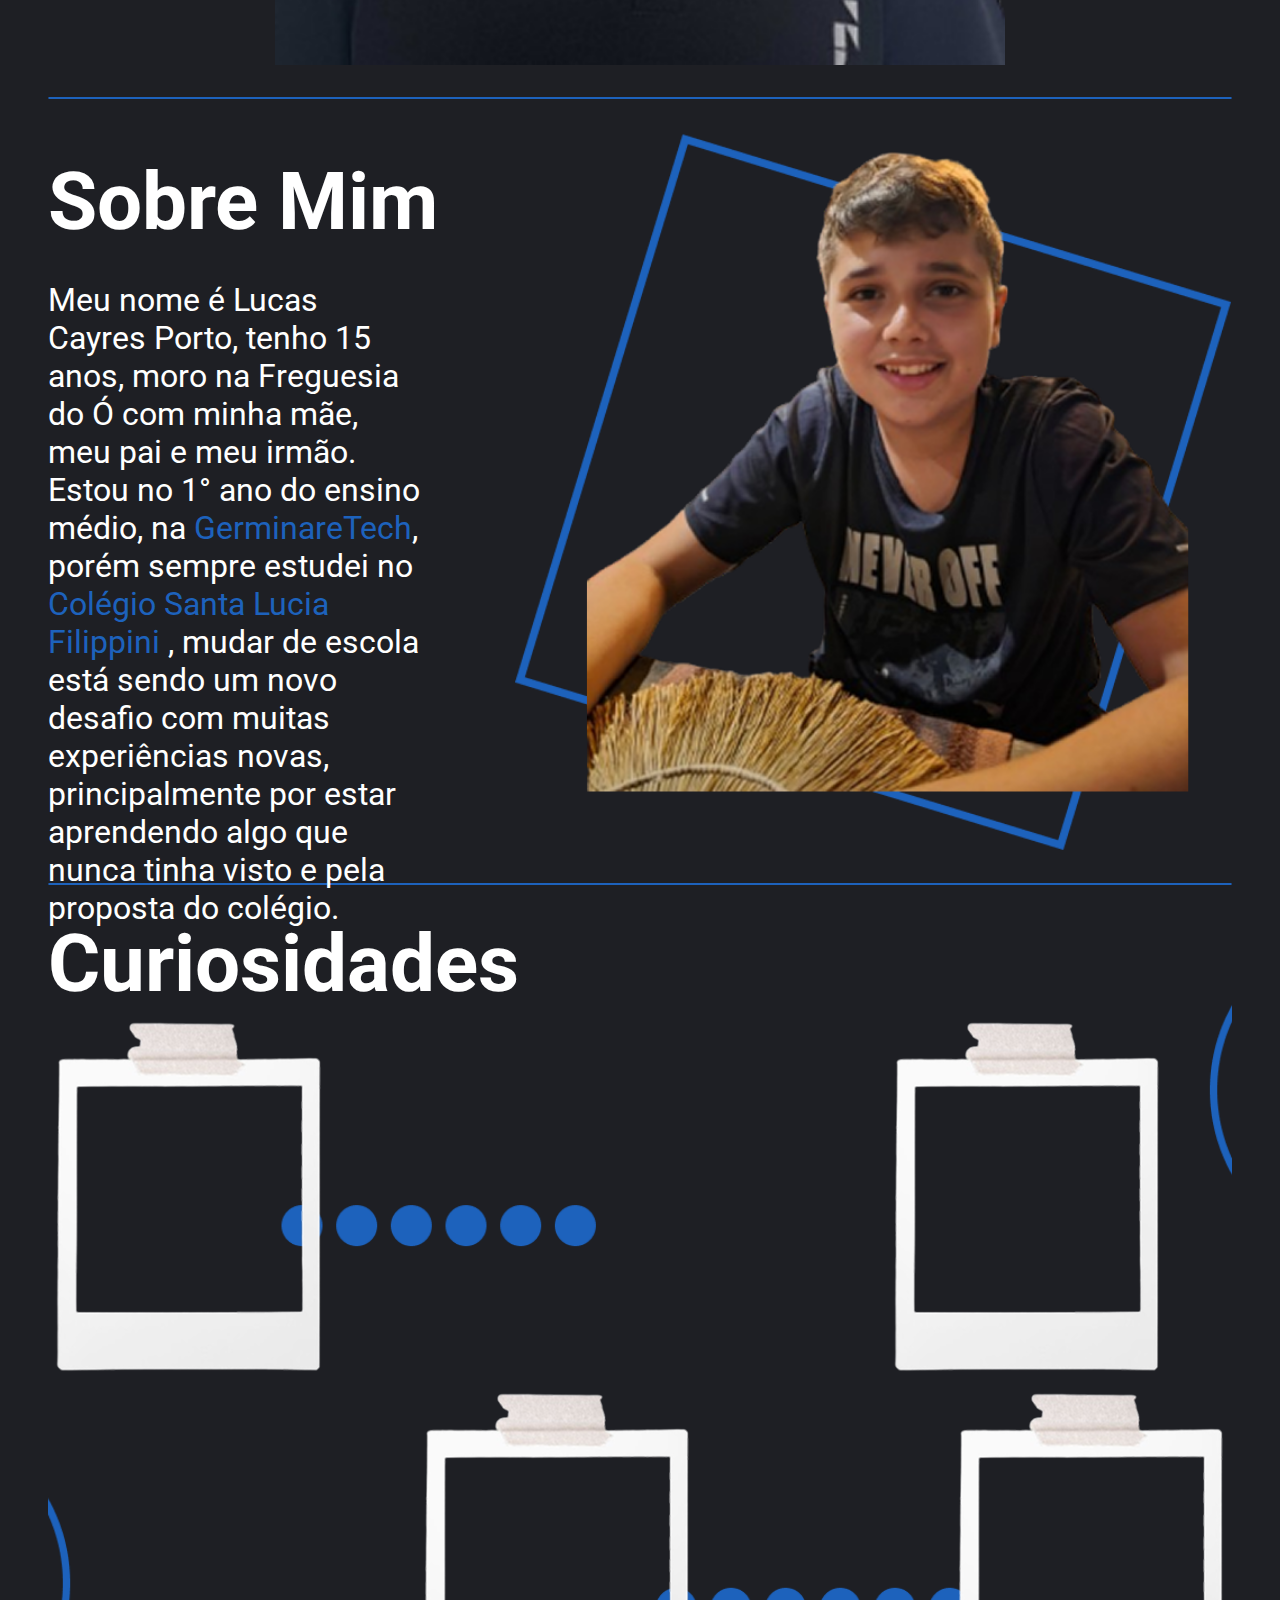
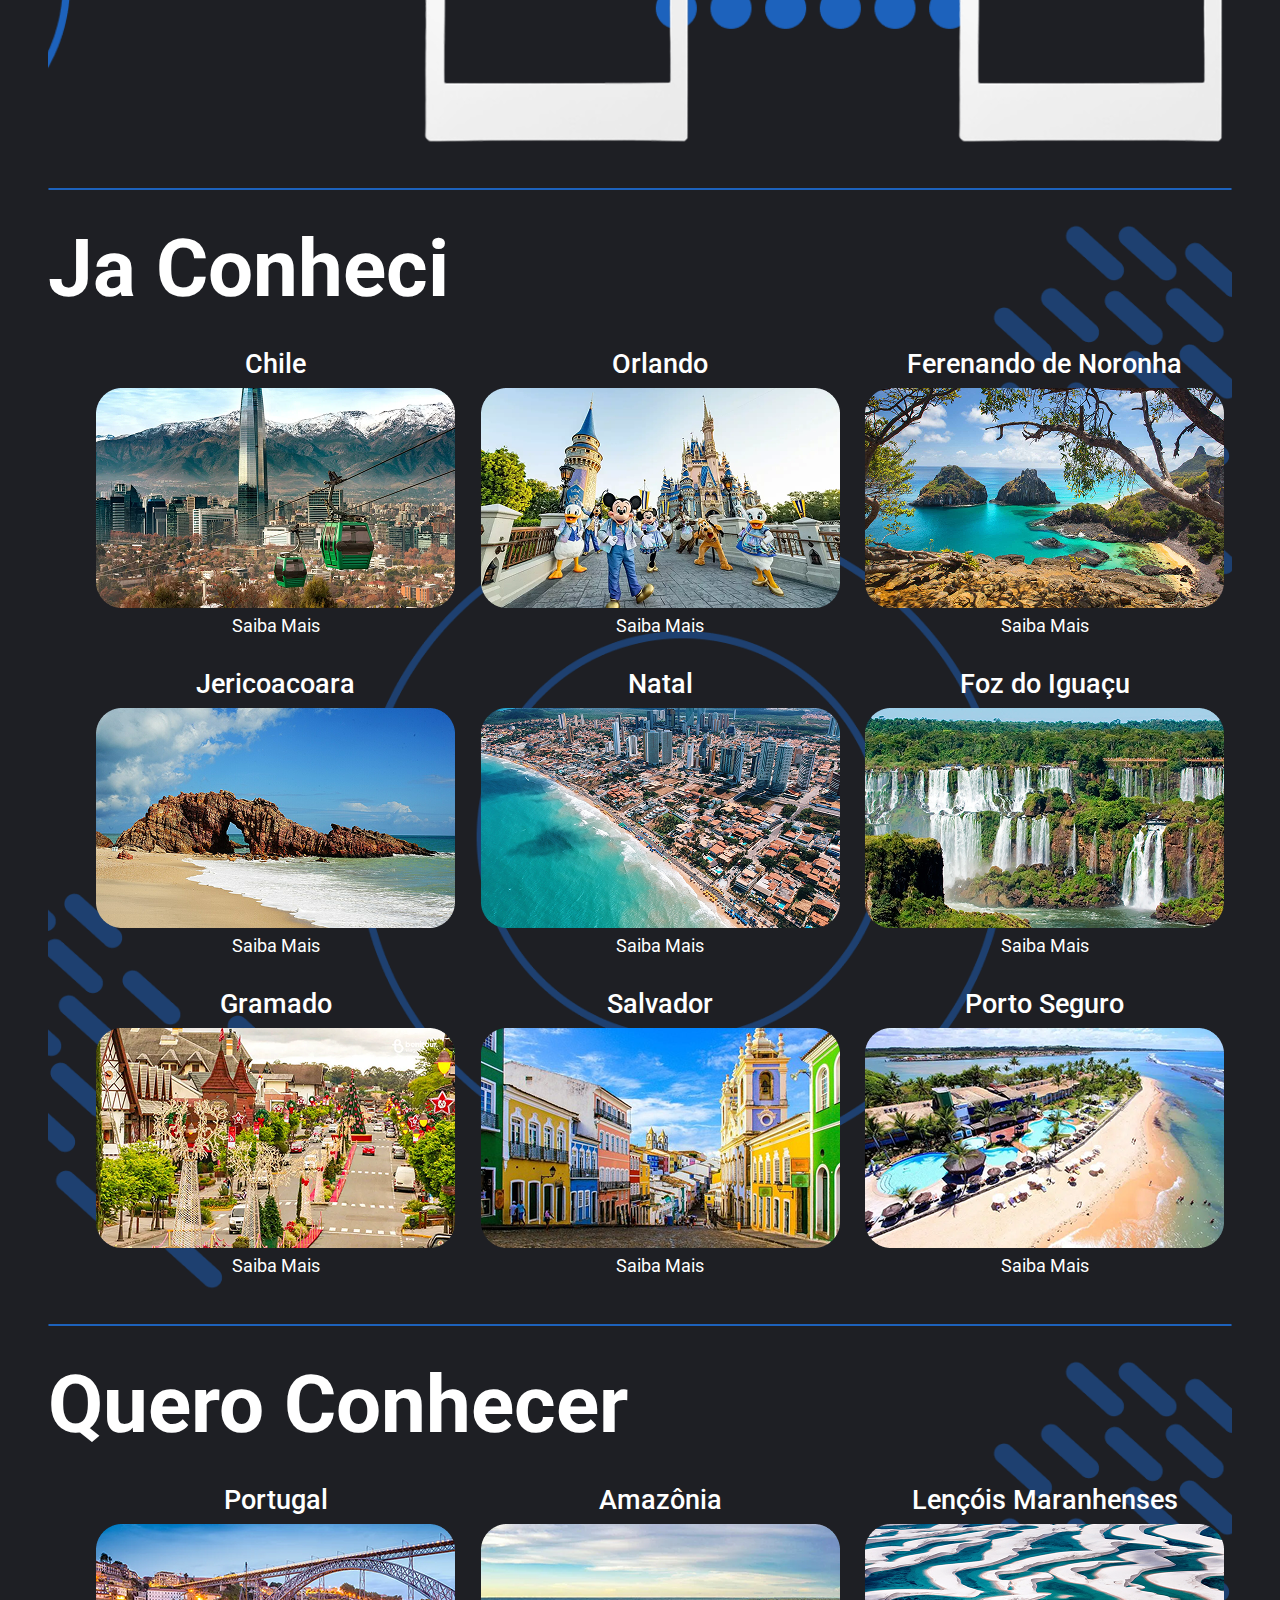
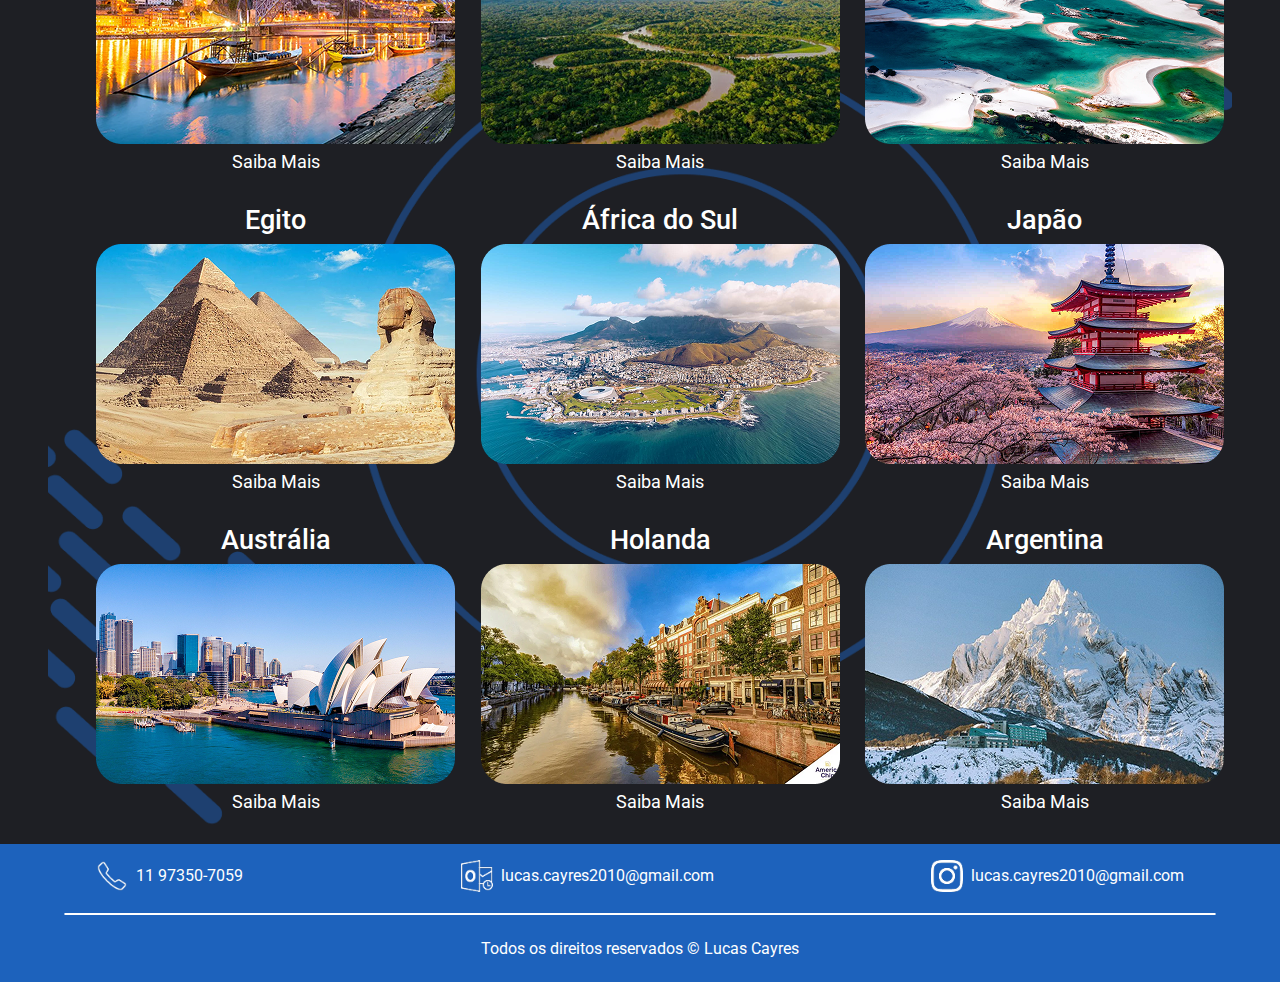
<file: sobreNos/lucasCayes/lucasCayres.html>
<!DOCTYPE html>
<html lang="pt-br">
<head>
    <meta charset="UTF-8">
    <meta name="viewport" content="width=device-width, initial-scale=1.0">
    <title>Lucas Cayres</title>

    <link rel="stylesheet" href="../../assets/css/lucasCayres.css">
</head>
<body>
    <header>
        <h1>Cayres</h1>
        <aside>
            <ul>
                <li>
                    <a href="#sobreMim">Sobre Mim</a>
                </li>
                <li>
                    <a href="#curiosidades">Curiosidades</a>
                </li>
                <li>
                    <a href="#jaConheci">Já Conheci</a>
                </li>
                <li>
                    <a href="#queroConhecer">Quero Conhecer</a>
                </li>
            </ul>
        </aside>
    </header>
    <main>
        <article id="inicio">
            <div>
                <h1>Lucas<br>Cayres Porto</h1>
                <img id="imagemFamilia" src="../../assets/img/lucasCayres/familiaLucasCayres.png" alt="">
            </div>
            
            <img id="imagemMinha" src="../../assets/img/lucasCayres/fotoLucasCayres.png" alt="">
        </article>
        <hr>
        <article id="sobreMim">
            <div>
                <h2>Sobre Mim</h2>
                <p>
                    Meu nome é Lucas Cayres Porto, tenho 15 anos, moro na Freguesia do Ó com minha mãe, meu pai e meu irmão. Estou no 1° ano do ensino médio,
                    na <a href="https://institutojef.org.br/escolas/tech/" target="_blank">GerminareTech</a>, porém sempre estudei no <a target="_blank" href="https://www.santaluciafilippini.com.br/?gad_source=1&gad_campaignid=22771109719&gbraid=0AAAABAWdnOwVuiOP8DfZKBkHcIC7OawKw&gclid=Cj0KCQjw8KrFBhDUARIsAMvIApaHRzWRe_I58GVf3yrg-3EWka-i5BWyNVdzzLxUXuAX7aOXkrFzKBIaAgwJEALw_wcB">Colégio Santa Lucia Filippini</a>
                    , mudar de escola está sendo um novo desafio com muitas experiências
                    novas, principalmente por estar aprendendo algo que nunca tinha visto e pela proposta do colégio.
                </p>
            </div>
            <img id="imgSobreMim" src="../../assets/img/lucasCayres/imagemSobreMim.png" alt="">
        </article>
        <hr>
        <article id="curiosidades">
            <h2>Curiosidades</h2>
            <section>
                <div id="primeiraLinha">
                    <div class="caixaCuriosidades">
                        <img class="imgCuriosidade" src="../../assets/img/lucasCayres/polaroidCuriosidades.png" alt="">
                        <div class="conteudoCuriosidade">
                            <p>Por 15 anos frequentei um camping de trailers.</p>
                        </div>
                    </div>
                    <div class="caixaCuriosidades">
                        <img class="imgCuriosidade" src="../../assets/img/lucasCayres/polaroidCuriosidades.png" alt="">
                        <div class="conteudoCuriosidade">
                            <p>Nasci no dia 02/02/2010, 5 anos e 1 dia após meu irmão, que nasceu em 01/02/2005.</p>
                        </div>
                    </div>
                </div>
                <div id="segundaLinha">
                    <div class="caixaCuriosidades">
                        <img  class="imgCuriosidade" src="../../assets/img/lucasCayres/polaroidCuriosidades.png" alt="">
                        <div class="conteudoCuriosidade">
                            <p>Nunca tinha mexido com programação apenas comecei no curso preparatório.</p>
                        </div>
                    </div>
                    <div class="caixaCuriosidades">
                        <img class="imgCuriosidade" src="../../assets/img/lucasCayres/polaroidCuriosidades.png" alt="">
                        <div class="conteudoCuriosidade">
                            <p>Não gosto muito de tomar refrigerantes, prefiro água.</p>
                        </div>
                    </div>
                </div>
                
            </section>
        </article>
        <hr>
        <article id="jaConheci">
            <h2>Ja Conheci</h2>
            <ol>
                <div>
                    <li>
                        Chile
                        <img src="../../assets/img/lucasCayres/jaConheci/chile.png" alt="">
                        <a href="https://pt.wikipedia.org/wiki/Chile" target="_blank">Saiba Mais</a>
                    </li>
                    <li>
                        Orlando
                        <img src="../../assets/img/lucasCayres/jaConheci/orlando.png" alt="">
                        <a href="https://pt.wikipedia.org/wiki/Orlando" target="_blank">Saiba Mais</a>
                    </li>
                    <li>
                        Ferenando de Noronha
                        <img src="../../assets/img/lucasCayres/jaConheci/fernandoNoronha.png" alt="">
                        <a href="https://pt.wikipedia.org/wiki/Fernando_de_Noronha" target="_blank">Saiba Mais</a>
                    </li>
                </div>
                <div>
                    <li>
                        Jericoacoara
                        <img src="../../assets/img/lucasCayres/jaConheci/jericoacora.png" alt="">
                        <a href="https://pt.wikipedia.org/wiki/Jijoca_de_Jericoacoara" target="_blank">Saiba Mais</a>
                    </li>
                    <li>
                        Natal
                        <img src="../../assets/img/lucasCayres/jaConheci/natal.png" alt="">
                        <a href="https://pt.wikipedia.org/wiki/Natal_(Rio_Grande_do_Norte)" target="_blank">Saiba Mais</a>
                    </li>
                    <li>
                        Foz do Iguaçu
                        <img src="../../assets/img/lucasCayres/jaConheci/fozIguaçu.png" alt="">
                        <a href="https://pt.wikipedia.org/wiki/Foz_do_Igua%C3%A7u" target="_blank">Saiba Mais</a>
                    </li>
                </div>
                <div>
                    <li>
                        Gramado
                        <img src="../../assets/img/lucasCayres/jaConheci/gramado.png" alt="">
                        <a href="https://pt.wikipedia.org/wiki/Gramado" target="_blank">Saiba Mais</a>
                    </li>
                    <li>
                        Salvador
                        <img src="../../assets/img/lucasCayres/jaConheci/salvador.png" alt="">
                        <a href="https://pt.wikipedia.org/wiki/Salvador" target="_blank">Saiba Mais</a>
                    </li>
                    <li>
                        Porto Seguro
                        <img src="../../assets/img/lucasCayres/jaConheci/portoSeguro.png" alt="">
                        <a href="https://pt.wikipedia.org/wiki/Porto_Seguro" target="_blank">Saiba Mais</a>
                    </li>
                </div>
            </ol>
        </article>
        <hr>
        <article id="queroConhecer">
            <h2>Quero Conhecer</h2>
            <ol>
                <div>
                    <li>
                        Portugal
                        <img src="../../assets/img/lucasCayres/queroConhecer/portugal.png" alt="">
                        <a href="https://pt.wikipedia.org/wiki/Portugal" target="_blank">Saiba Mais</a>
                    </li>
                    <li>
                        Amazônia
                        <img src="../../assets/img/lucasCayres/queroConhecer/amazonia.png" alt="">
                        <a href="https://pt.wikipedia.org/wiki/Amaz%C3%B4nia" target="_blank">Saiba Mais</a>
                    </li>
                    <li>
                        Lençóis Maranhenses
                        <img src="../../assets/img/lucasCayres/queroConhecer/maranhao.png" alt="">
                        <a href="https://pt.wikipedia.org/wiki/Parque_Nacional_dos_Len%C3%A7%C3%B3is_Maranhenses" target="_blank">Saiba Mais</a>
                    </li>
                </div>
                <div>
                    <li>
                        Egito
                        <img src="../../assets/img/lucasCayres/queroConhecer/egito.png" alt="">
                        <a href="https://pt.wikipedia.org/wiki/Egito" target="_blank">Saiba Mais</a>
                    </li>
                    <li>
                        África do Sul
                        <img src="../../assets/img/lucasCayres/queroConhecer/africaSul.png" alt="">
                        <a href="https://pt.wikipedia.org/wiki/%C3%81frica_do_Sul" target="_blank">Saiba Mais</a>
                    </li>
                    <li>
                        Japão
                        <img src="../../assets/img/lucasCayres/queroConhecer/japao.png" alt="">
                        <a href="https://pt.wikipedia.org/wiki/Jap%C3%A3o" target="_blank">Saiba Mais</a>
                    </li>
                </div>
                <div>
                    <li>
                        Austrália
                        <img src="../../assets/img/lucasCayres/queroConhecer/australia.png" alt="">
                        <a href="https://pt.wikipedia.org/wiki/Austr%C3%A1lia" target="_blank">Saiba Mais</a>
                    </li>
                    <li>
                        Holanda
                        <img src="../../assets/img/lucasCayres/queroConhecer/holanda.png" alt="">
                        <a href="https://pt.wikipedia.org/wiki/Pa%C3%ADses_Baixos" target="_blank">Saiba Mais</a>
                    </li>
                    <li>
                        Argentina
                        <img src="../../assets/img/lucasCayres/queroConhecer/argentina.png" alt="">
                        <a href="https://pt.wikipedia.org/wiki/Argentina" target="_blank">Saiba Mais</a>
                    </li>
                </div>
            </ol>
        </article>
    </main>
    <footer>
        <section id="contatos">
            <div>
                <img src="../../assets/img/lucasCayres/telefone.png" alt="">
                <a target="_blank" href="tel:+5511973507059">11 97350-7059</a>
            </div>
            <div>
                <img src="../../assets/img/lucasCayres/email.png" alt="">
                <a target="_blank" href="mailto:lucas.cayres2010@gmail.com">lucas.cayres2010@gmail.com</a>
            </div>
            <div>
                <img src="../../assets/img/lucasCayres/instagram.png" alt="">
                <a target="_blank" href="https://www.instagram.com/lucasc.porto/">lucas.cayres2010@gmail.com</a>
            </div>
        </section>
        <hr>
        <section>
            <p>Todos os direitos reservados © Lucas Cayres  </p>
        </section>
    </footer>
</body>
</html>
</file>
<file: assets/css/global.css>
/* Estilização padrão de todas as páginas */
@import url('https://fonts.googleapis.com/css2?family=Poppins:wght@300;400;600;700&display=swap');

:root{
    --gradiante-princiapal: linear-gradient(#1F2862,#265395);
}
*{
    box-sizing: border-box;
    font-family: "Poppins", sans-serif;
}
body{
    margin: 0;
    margin-top: 9.8rem;
    background-color: black;
}
@media (max-width: 767px) {
    body{
        margin-top: 12rem;
    }
}
@media (max-width: 425px) {
    
}
</file>
<file: assets/css/header.css>
/* Estilização do header */
header{
    background-image: var(--gradiante-princiapal);
    display: flex;
    align-items: center;
    justify-content: space-between;
    margin: 1rem;
    padding: 0.5rem 3rem;
    border-radius: 4rem;
    position: fixed;
    width: 95%;
    top: 0;
    left: 0;
    z-index: 100;
}
header img{
    width: 5.5rem;
}
header ul{
    display: flex;
    list-style: none;
    gap: 5rem;
    font-size: large;
}
header ul li div{
    background-color: white;
    height: 0.3rem;
    border-radius: 0.5rem;
}
header a{
    text-decoration: none;
    color: white;
}

@media (max-width: 767px) {
    header{
        
        text-align: center;
        display: block;   
        padding: 0;
    }
    header nav{
        display: flex;
        justify-content: center;
    }
    header ul{
        font-size: medium;
        gap: 2rem;
        margin-right: 2rem;
    }
}
@media (max-width: 425px) {
    header{
        text-align: center;
        display: block;   
        padding: 0;
        margin: 0.6rem;
    }
    header ul{
        font-size: 0.8rem;
        gap: 1rem;
    }
}
</file>
<file: assets/css/footer.css>
footer{
    text-align: center;
    background-color: #1F2862;
    color: white;
    width: 100%;
    padding: 0.3rem;
}

@media (max-width: 505px){
    footer{
        font-size: 0.7rem
    }
}
@media (max-width: 357px){
    footer{
        font-size: 0.5rem
    }
}
</file>
<file: style.css>

</file>
<file: assets/css/catalogosStyle.css>
/* Estilos gerais do main */
main {
    color: white;
    padding: 1rem 2rem;
}

main a,
main a:visited,
main a:hover,
main a:active {
    color: white;
    text-decoration: none;
}

/* Banner principal */
.banner-destaque {
    position: relative;
    width: 100%;
    height: 35rem;
    border-radius: 0.3rem;
    display: flex;
    align-items: center;
    padding-left: 3rem;

    background-size: cover;
    background-position: center;
    background-repeat: no-repeat;
    overflow: hidden;
}

.banner-destaque::after {
    content: "";
    position: absolute;
    inset: 0;
    background: linear-gradient(
        to bottom,
        rgba(0,0,0,0.6) 0%,
        rgba(0,0,0,0.7) 40%,
        rgba(0,0,0,0.85) 100%
    );
    z-index: 1;
}

.conteudo-banner {
    position: relative;
    z-index: 2;
}

.banner-destaque h1 {
    font-size: 3rem;
    margin: 0;
}

.banner-destaque p {
    margin: 0.5rem 0;
}

.banner-destaque .trailer {
    margin-top: 8rem;
    display: block;
}

/* Títulos das seções */
.titulo-secao {
    text-align: center;
    font-size: 2rem;
    margin: 3rem 0 2rem 0;
}

/* Grade de cartões */
.grade-cartoes {
    display: flex;
    flex-wrap: wrap;
    gap: 1.5rem;
    justify-content: center;
    width: 100%;
    padding: 0 1rem;
}

.cartao-filme,
.cartao-serie {
    flex: 0 1 calc(20% - 1.5rem);
    max-width: calc(20% - 1.5rem);
    min-width: 160px;
    position: relative;
}

/* Miniaturas */
.miniatura {
    width: 100%;
    aspect-ratio: 3/4;
    border-radius: 0.5rem;
    overflow: hidden;
    background: #111;
}

.miniatura img {
    width: 100%;
    height: 100%;
    object-fit: cover;
}

/* Títulos dos filmes/séries */
.titulo-filme,
.titulo-serie {
    margin: 0.5rem 0 0;
    font-weight: bold;
}

.titulo-filme span,
.titulo-serie span {
    font-size: 0.8rem;
    font-weight: normal;
}

/* Botão play */
.botao-reproduzir {
    position: absolute;
    bottom: 0;
    right: 0.5rem;
    width: 2.2rem;
    height: 2.2rem;
    display: flex;
    align-items: center;
    justify-content: center;
}

.botao-reproduzir img {
    width: 100%;
    height: 100%;
    object-fit: contain;
}

/* Grade de recomendações */
.grade-recomendacoes {
    display: flex;
    flex-wrap: wrap;
    width: 100%;
    gap: 2rem;
    justify-content: center;
    padding: 0 1rem;
}

.cartao-destaque {
    flex: 0 1 calc(50% - 2rem);
    max-width: calc(50% - 2rem);
    min-width: 300px;
    position: relative;
}

.miniatura-destaque {
    width: 100%;
    aspect-ratio: 16/9;
    background: #111;
    border-radius: 0.5rem;
    overflow: hidden;
}

.miniatura-destaque img {
    width: 100%;
    height: 100%;
    object-fit: cover;
}

.cartao-destaque .botao-reproduzir {
    right: 0.5rem;
}

/* Responsivo */
@media (max-width: 900px) {
    .cartao-filme,
    .cartao-serie {
        flex: 0 1 calc(33.3% - 1.5rem);
        max-width: calc(33.3% - 1.5rem);
    }

    .cartao-destaque {
        flex: 0 1 100%;
        max-width: 100%;
    }
}

@media (max-width: 600px) {
    .cartao-filme,
    .cartao-serie {
        flex: 0 1 calc(50% - 1.5rem);
        max-width: calc(50% - 1.5rem);
    }
}

@media (max-width: 400px) {
    .cartao-filme,
    .cartao-serie {
        flex: 0 1 100%;
        max-width: 100%;
    }
}
</file>
<file: assets/css/pincipaisStyle.css>
/* Conteúdo da página */
.conteudo-pagina {
    max-width: 1200px;
    margin: 0 auto;
    padding: 2rem;
    color: white;
}

/* Banner do filme/série */
.banner-filme,
.banner-serie {
    display: flex;
    gap: 3rem;
    margin-bottom: 2rem;
}

.informacoes-filme,
.informacoes-serie {
    flex: 1;
}

.informacoes-filme h1,
.informacoes-serie h1 {
    font-size: 3rem;
    font-weight: 700;
    margin: 0 0 1.5rem 0;
}

.informacoes-filme p,
.informacoes-serie p {
    font-size: 1rem;
    line-height: 1.6;
    margin-bottom: 1rem;
    text-align: justify;
}

/* Poster */
.container-poster {
    flex: 0 0 350px;
}

.imagem-poster {
    background-color: #D9D9D9;
    border-radius: 1rem;
    height: 400px;
    display: flex;
    align-items: center;
    justify-content: center;
}

.imagem-poster p {
    color: black;
    font-size: 1.5rem;
    font-weight: 600;
    text-align: center;
}

/* Detalhes do filme/série */
.detalhes-filme,
.detalhes-serie {
    display: grid;
    grid-template-columns: repeat(2, 1fr);
    gap: 1rem 3rem;
    margin-bottom: 3rem;
}

.item-detalhe {
    font-size: 1.1rem;
}

.item-detalhe strong {
    font-weight: 600;
}

.estrelas-avaliacao {
    font-size: 1.2rem;
}

/* Seção do trailer */
.secao-trailer {
    margin-bottom: 3rem;
}

.video-trailer {
    background-color: #D9D9D9;
    border-radius: 1rem;
    width: 100%;
    display: flex;
    align-items: center;
    justify-content: center;
}

.video-trailer p {
    color: black;
    font-size: 1.5rem;
    font-weight: 600;
    text-align: center;
}

/* Seção de elenco */
.secao-elenco {
    margin-bottom: 3rem;
}

.secao-elenco h2 {
    font-size: 2.5rem;
    font-weight: 700;
    text-align: center;
    margin-bottom: 2rem;
}

.grade-atores {
    display: grid;
    grid-template-columns: repeat(5, 1fr);
    gap: 2rem;
}

/* Cartões dos atores */
.cartao-ator {
    width: 100%;
}

.foto-ator {
    background-color: #D9D9D9;
    border-radius: 1rem;
    width: 100%;
    display: flex;
    align-items: center;
    justify-content: center;
    margin-bottom: 0.5rem;
}

.foto-ator p {
    color: black;
    font-size: 0.9rem;
    font-weight: 600;
    text-align: center;
}

.nome-ator {
    font-size: 1rem;
    font-weight: 600;
    margin: 0.5rem 0 0.2rem 0;
}

.personagem-ator {
    font-size: 0.85rem;
    font-weight: 300;
    margin: 0;
}

/* Links dos atores */
.link-ator,
.link-ator:visited,
.link-ator:hover,
.link-ator:active {
    text-decoration: none;
    color: white;
}

.secao-elenco a,
.secao-elenco a:visited,
.secao-elenco a:hover,
.secao-elenco a:active {
    text-decoration: none;
    color: white;
}

/* Responsivo - Tablets */
@media (max-width: 767px) {
    .banner-filme,
    .banner-serie {
        flex-direction: column;
        align-items: center;
    }

    .container-poster {
        flex: 0 0 auto;
        width: 100%;
        max-width: 350px;
    }

    .informacoes-filme h1,
    .informacoes-serie h1 {
        font-size: 2rem;
    }

    .detalhes-filme,
    .detalhes-serie {
        grid-template-columns: 1fr;
        gap: 1rem;
    }

    .grade-atores {
        grid-template-columns: repeat(3, 1fr);
        gap: 1.5rem;
    }
}

/* Responsivo - Mobile */
@media (max-width: 425px) {
    .conteudo-pagina {
        padding: 1rem;
    }

    .informacoes-filme h1,
    .informacoes-serie h1 {
        font-size: 1.5rem;
    }

    .informacoes-filme p,
    .informacoes-serie p {
        font-size: 0.9rem;
    }

    .item-detalhe {
        font-size: 0.9rem;
    }

    .secao-elenco h2 {
        font-size: 2rem;
    }

    .grade-atores {
        grid-template-columns: repeat(2, 1fr);
        gap: 1rem;
    }

    .cartao-ator {
        max-width: 120px;
    }

    .foto-ator {
        width: 100%;
        height: 150px;
    }

    .nome-ator {
        font-size: 0.9rem;
    }

    .personagem-ator {
        font-size: 0.75rem;
    }
}
</file>
<file: assets/css/sobreNosStyle.css>
/* Variáveis */
:root {
    --gradiante-princiapal: linear-gradient(#1F2862,#265395);
}

/* Footer fixo */
footer {
    position: absolute;
    bottom: 0;
}

/* Layout principal */
article {
    display: flex;
    justify-content: space-around;
    flex: 1;
}

/* Estilos das seções */
article section li,
article section h1 {
    color: white;
}

article section h1 {
    font-size: 2.5rem;
}

article section li {
    font-size: 1.5rem;
}

article section {
    background-image: var(--gradiante-princiapal);
    padding: 0.8rem 3rem;
    border-radius: 1rem;
    width: 30rem;
    margin: 0.7rem 0;
}

/* Links das seções */
article section a {
    background-color: white;
    padding: 1rem;
    color: black;
    text-decoration: none;
    border-radius: 0.7rem;
    margin: 2.5rem;
    display: block;
    text-align: center;
    font-size: 1.3rem;
}

/* Responsivo - 1000px */
@media (max-width: 1000px) {
    article section {
        width: 24rem;
        padding: 0.8rem 2rem;
    }
    
    article section h1 {
        font-size: 2.1rem;
    }
    
    article section li {
        font-size: 1.1rem;
    }
    
    article section a {
        font-size: 0.9rem;
    }
}

/* Responsivo - 812px */
@media (max-width: 812px) {
    article section {
        width: 20rem;
        padding: 0.8rem 2rem;
    }
    
    article section h1 {
        font-size: 1.9rem;
    }
    
    article section li {
        font-size: 1.1rem;
    }
    
    article section a {
        font-size: 1rem;
    }
}

/* Responsivo - 700px */
@media (max-width: 700px) {
    article {
        flex-direction: column;
        gap: 2rem;
        align-items: center;
    }
    
    article section {
        width: 30rem;
        padding: 0.8rem 2rem;
        margin: 2rem;
    }
    
    article section h1 {
        font-size: 1.9rem;
    }
    
    article section li {
        font-size: 1.1rem;
    }
    
    article section a {
        font-size: 1rem;
    }
    
    footer {
        position: static;
        bottom: auto;
    }
}

/* Responsivo - 600px */
@media (max-width: 600px) {
    article section {
        width: 20rem;
        padding: 0.5rem 1.5rem;
        margin: 2rem;
    }
    
    article section h1 {
        font-size: 1.5rem;
    }
    
    article section li {
        font-size: 0.8rem;
    }
    
    article section a {
        font-size: 0.7rem;
    }
}

/* Responsivo - Mobile pequeno */
@media (max-width: 365px) {
    article section {
        width: 15rem;
    }
}
</file>
<file: assets/css/lucasCayres.css>
@import url('https://fonts.googleapis.com/css2?family=Roboto:wght@400;700&display=swap');

:root{
    --cor-principal: #1D62BC;
    --cor-fundo: #1E1F24;
}

*{
    box-sizing: border-box;
    font-family: 'Roboto', sans-serif;
}
body{
    margin: 0;
    background-color: var(--cor-fundo);
    color: white;
}
a{
    text-decoration: none;
}
header{
    background-color: var(--cor-principal);
    color: white;
    display: flex;
    justify-content: space-between;
    align-items: center;
    padding: 0 2rem;
}
header h1{
    font-size: 2.5rem;
}
header ul{
    display: flex;
    list-style: none;
    gap: 5rem;
}
header a{
    color: white;
    font-size: 1.1rem;
}

main{
    padding: 0rem 3rem;
}
main hr{
    margin: 2rem 0;
    border: 0.1rem solid var(--cor-principal);
    border-radius: 0.3rem;
}

#inicio{
    display: flex;
    flex-wrap: wrap;
    justify-content: space-around;
    margin-top: 1rem;
}
#inicio > div,
#imagemMinha{
    height: 86vh;
}
#inicio h1{
    font-size:6rem;
    margin-top: 0;
    margin-bottom: 0;
}
#imagemMinha{
    
    margin-top: 0;
}
#imagemFamilia{
    margin-top: 0; 
}

#sobreMim a{
    color: var(--cor-principal);
}
#sobreMim {
    display: flex;
    justify-content: space-around;
    align-items: center;
}
#sobreMim h2,
#jaConheci h2,
#queroConhecer h2,
#curiosidades h2{
    font-size: 5rem;
    margin-bottom: 0.2rem;
    margin-top: 1.5rem;
}
#sobreMim p{
    font-size: 2rem;
    width: 80%;
}
#sobreMim > div{
    width: 55%;
}
#sobreMim > div,
#imgSobreMim{
    height: 80vh;
}

#curiosidades{
    background: url("../../assets/img/lucasCayres/fundoCuriosidades.png");
    background-size: cover;
    background-position: center;
    background-repeat: no-repeat;
}
.caixaCuriosidades{
    position: relative;
}
.caixaCuriosidades div {
    position: absolute;
    font-size: 1.1rem;
    top: 35%;
    left: 20%;
    width: 10rem;
    opacity: 0;
}
.imgCuriosidade:hover + .conteudoCuriosidade,
.conteudoCuriosidade:hover {
    opacity: 1;
    transition: all 1s ease;
}

#primeiraLinha{
    display: flex;
    width: 70rem;
    justify-content: space-between;
}
#segundaLinha{
    display: flex;
    margin-left: 23rem;
    justify-content: space-between;
}

#jaConheci,
#queroConhecer{
    background: url("../img/lucasCayres/fundoLocais.png");
    background-size: cover;
    background-position: center;
    background-repeat: no-repeat;
}
#jaConheci ol,
#queroConhecer ol{
    list-style: none;
}
#jaConheci ol div,
#queroConhecer ol div{
    display: flex;
    justify-content: space-between;
}
#jaConheci ol li,
#queroConhecer ol li{
    font-weight: 500;
    margin: 1rem 0.5rem ;
    font-size: 1.7rem;
    display: flex;
    flex-direction: column;
    align-items: center;
}
#jaConheci ol li a,
#queroConhecer ol li a{
    color: white;
    font-weight: normal;
    font-size: 1.1rem;
}
#jaConheci ol li img,
#queroConhecer ol li img{
    margin: 0.5rem 0;
}


footer {
    background-color: var(--cor-principal);
    display: flex;
    flex-direction: column;
    align-items: center;
    padding: 1rem 0 0.5rem 0;
}
footer a{
    color: white;
}
footer hr{
    margin: 1.3rem 0 0.5rem 0;
    border: 0.1rem solid white;
    border-radius: 0.3rem;
    width: 90%;
}
#contatos{
    width: 85%;
    justify-content: space-between;
    display: flex;
}
#contatos div{
    display: flex;
    align-items: center;
    gap: 0.5rem;
}
#contatos div img{
    width: 2rem;
    height: 2rem;
}
</file>
